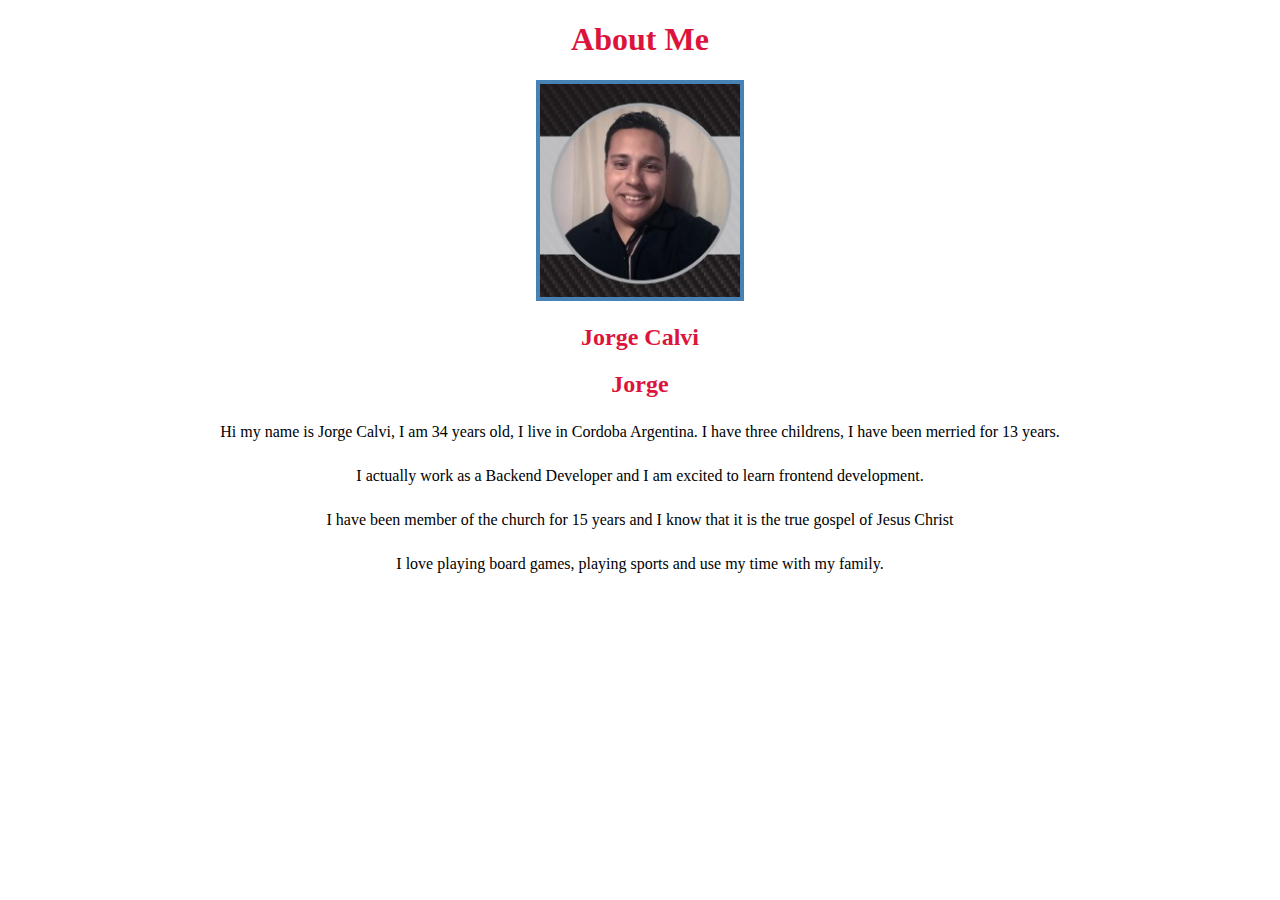
<file: aboutme/index.html>
<!DOCTYPE html>
<html lang="en">
<head>
    <meta charset="UTF-8">
    <meta name="viewport" content="width=device-width, initial-scale=1.0">
    <link rel="stylesheet" href="styles/styles.css" />
    <title>All about Me</title>
</head>
<body>
    <h1>About Me</h1>
    <img alt="Image of me?" src="images/fotoJorge.jpg" >
    <h2>Jorge Calvi</h2>
    <h2>Jorge</h2>
    <p>Hi my name is Jorge Calvi, I am 34 years old, I live in Cordoba Argentina. I have three childrens, I have been merried for 13 years. </p>
    <p>I actually work as a Backend Developer and I am excited to learn frontend development.</p>  
    <p>I have been member of the church for 15 years and I know that it is the true gospel of Jesus Christ</p>
    <p>I love playing board games, playing sports and use my time with my family.</p>
</body>
</html>
</file>
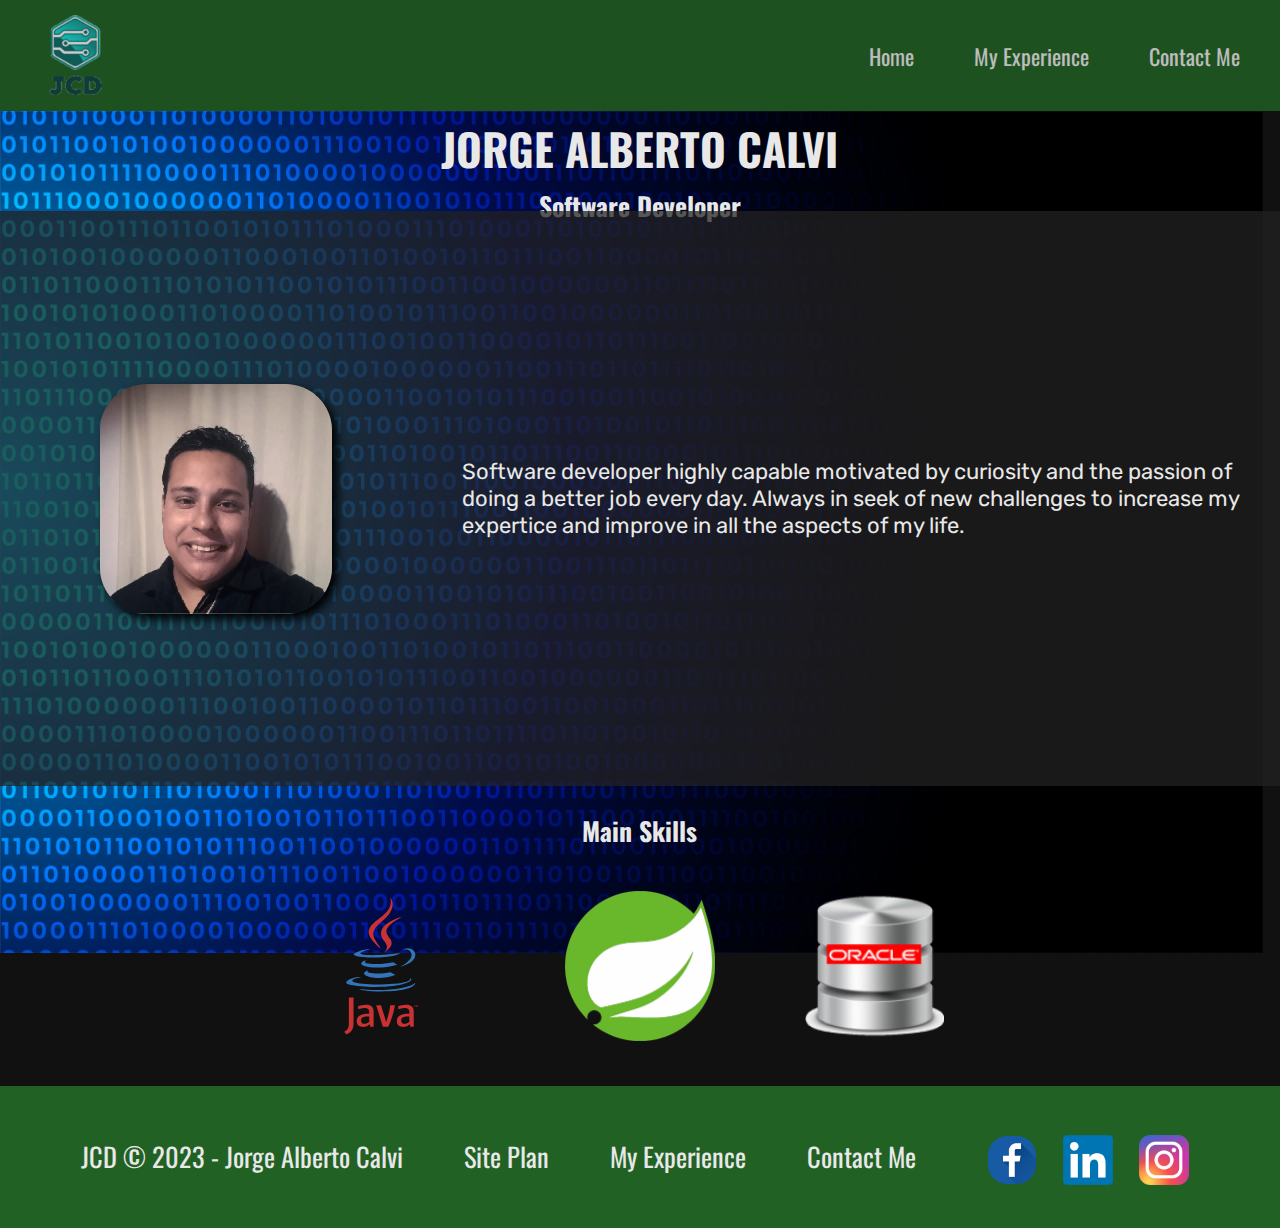
<file: portfolio/index.html>
<!DOCTYPE html>
<html lang="en">

<head>
    <meta charset="UTF-8">
    <meta name="viewport" content="width=device-width, initial-scale=1.0">
    <link type="text/css" rel="stylesheet" href="styles/styles.css">
    <title>Jorge Calvi Portfolio</title>
</head>

<body>
    <div id="content">
        <header>
            <a id="logo_link" href="index.html">
                <img class="logo" src="images/logo.png" alt="JCD Logo">
            </a>
            <nav class="header">
                <a href="#">Home</a>
                <a href="my-experience.html">My Experience</a>
                <a href="contactme.html">Contact Me</a>
            </nav>
        </header>
        <main class="main-class">
            <div class="container">
                <img class="background" src="images/background.jpg" alt="background">
                <section class="heads">
                    <h1>JORGE ALBERTO CALVI</h1>
                    <h3>Software Developer</h3>
                </section>
                
                <section class="photo-desc-grid">
                    <img id="my-photo" src="images/my_photo.jpg" alt="my-photo">
                    <p>
                        Software developer highly capable
                        motivated by curiosity and the 
                        passion of doing  a better job
                        every day.
                        Always in seek of new challenges
                        to increase my expertice and 
                        improve in all the aspects of my life.
                    </p>
                    
                </section>
                <section class="main-skills-grid">
                    <h3 id="main-skills">Main Skills</h3>
                    <img src="images/java-logo.svg" alt="">
                    <img src="images/spring_logo.png" alt="">
                    <img id="oracle" src="images/oracle-logo.png" alt="">
                </section>
            </div>
        </main>
        <footer class="footer">
            <p>JCD &copy; 2023 - Jorge Alberto Calvi</p>
            <a href="site-plan.html">Site Plan</a>
            <a href="my-experience.html">My Experience</a>
            <a href="contactme.html">Contact Me</a>
            <div class="social">
                <a href="https://www.facebook.com/jorge.calvi.7" target="_blank">
                    <img src="images/facebook2.png" alt="fb icon">
                </a>
                <a href="https://www.linkedin.com/in/jorge-alberto-calvi-066b43213/" target="_blank">
                    <img src="images/LinkedIn_logo.png" alt="twitter icon">
                </a>
                <a href="https://www.instagram.com/jorge.calvi.jc/" target="_blank">
                    <img src="images/instagram-logo.png" alt="instagram icon">
                </a>
            </div>
        </footer>
    </div>

</body>

</html>
</file>
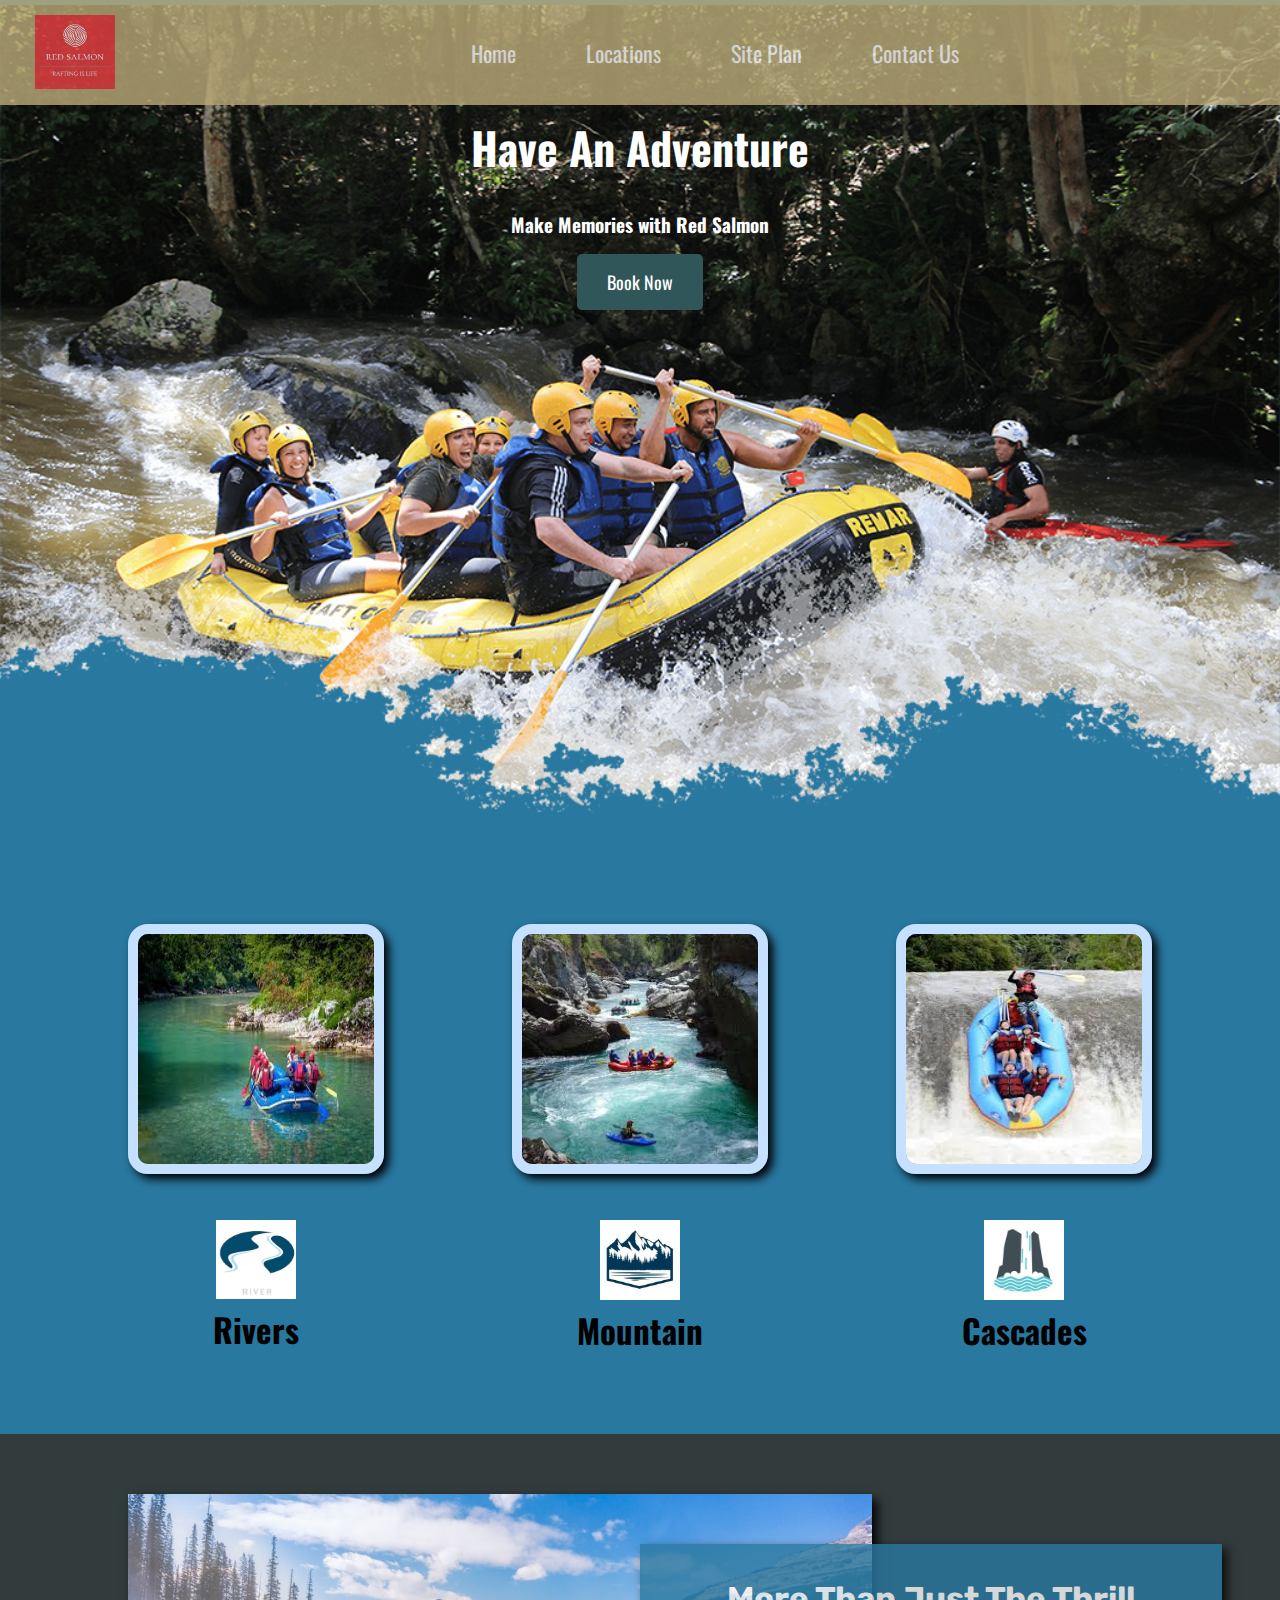
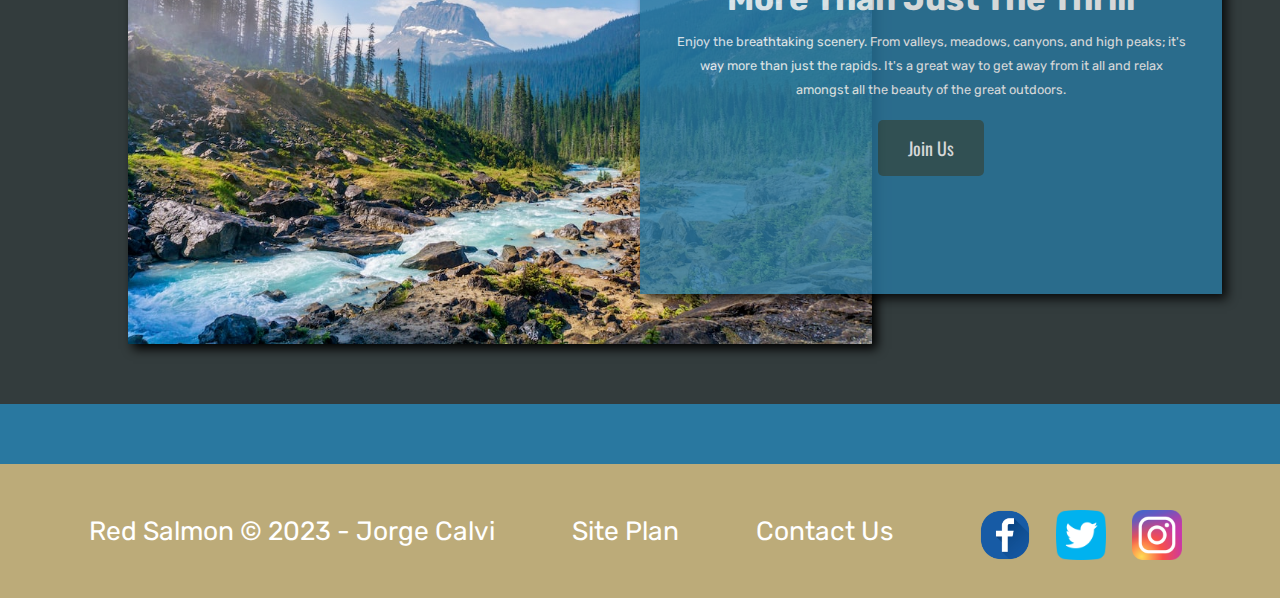
<file: wwr/index.html>
<!DOCTYPE html>
<html lang="en">

<head>
    <meta charset="UTF-8">
    <meta name="viewport" content="width=device-width, initial-scale=1.0">
    <link type="text/css" rel="stylesheet" href="styles/styles.css" />
    <title>Red Salmon Home</title>
</head>

<body>
    <div id="content">
        <header>
            <a id="logo_link" href="index.html">
                <img class="logo" src="images/logo.jpg" alt="Red Salmon Logo">
            </a>
            <nav class="header">
                <a href="index.html">Home</a>
                <a href="locations.html">Locations</a>
                <a href="site-plan-rafting.html">Site Plan</a>
                <a href="contactus.html">Contact Us</a>
            </nav>
        </header>
        <div id="hero">
            <div id="hero-box">
                <img id="hero-img" src="images/hero.png" alt="People enjoying Red Salmon rafting">
            </div>
            <section id="hero-msg">
                <h1 class="home-title">Have An Adventure</h1>
                <h4 id="make-memories-phrase">Make Memories with Red Salmon </h4>
                <div class='button-box'>
                    <a class='book' href="contactus.html">Book Now</a>
                </div>
            </section>
        </div>
        <main class="home-grid">
            <section class="rivers-card">
                <img class="card-img" src="images/river-rafting.jpg" alt="river rafting">
                <img class="icon" src="images/river-logo.jpg" alt="river icon">
                <h2>Rivers</h2>
            </section>
            <section class="mountain-card">
                <img class="card-img" src="images/mountain-rafting.jpg" alt="mountains rafting">
                <img class="icon" src="images/mountain-logo.jpg" alt="mountain icon">
                <h2>Mountain</h2>
            </section>
            <section class="cascade-card">
                <img class="card-img" src="images/cascade-rafting.jpg" alt="cascade rafting">
                <img class="icon" src="images/waterfall-logo.jpg" alt="cascade icon">
                <h2>Cascades</h2>
            </section>
            <div id="background"></div>
            <img class="mountains" src="images/mountains.jpg" alt="Misty mountains">
            <section class="msg">
                <h2>More Than Just The Thrill</h2>
                <p>Enjoy the breathtaking scenery. From valleys, meadows, canyons, and high peaks; it's way more than
                    just
                    the rapids. It's a great way to get away from it all and relax amongst all the beauty of the great
                    outdoors. </p>
                <a class='join' href="locations.html">Join Us</a>
            </section>
        </main>
        <footer class="footer">
            <p>Red Salmon &copy; 2023 - Jorge Calvi</p>
            <p><a href="site-plan-rafting.html">Site Plan</a></p>
            <p><a href="contactus.html">Contact Us</a></p>
            <div class="social">
                <a href="https://facebook.com" target="_blank">
                    <img src="images/facebook2.png"
                        alt="fb icon">
                </a>
                <a href="https://twitter.com" target="_blank">
                    <img src="images/twitter.png"
                        alt="twitter icon">
                </a>
                <a href="https://instagram.com" target="_blank">
                    <img src="images/instagram-logo.png"
                        alt="instagram icon">
                </a>
            </div>
        </footer>
    </div>

</body>

</html>
</file>
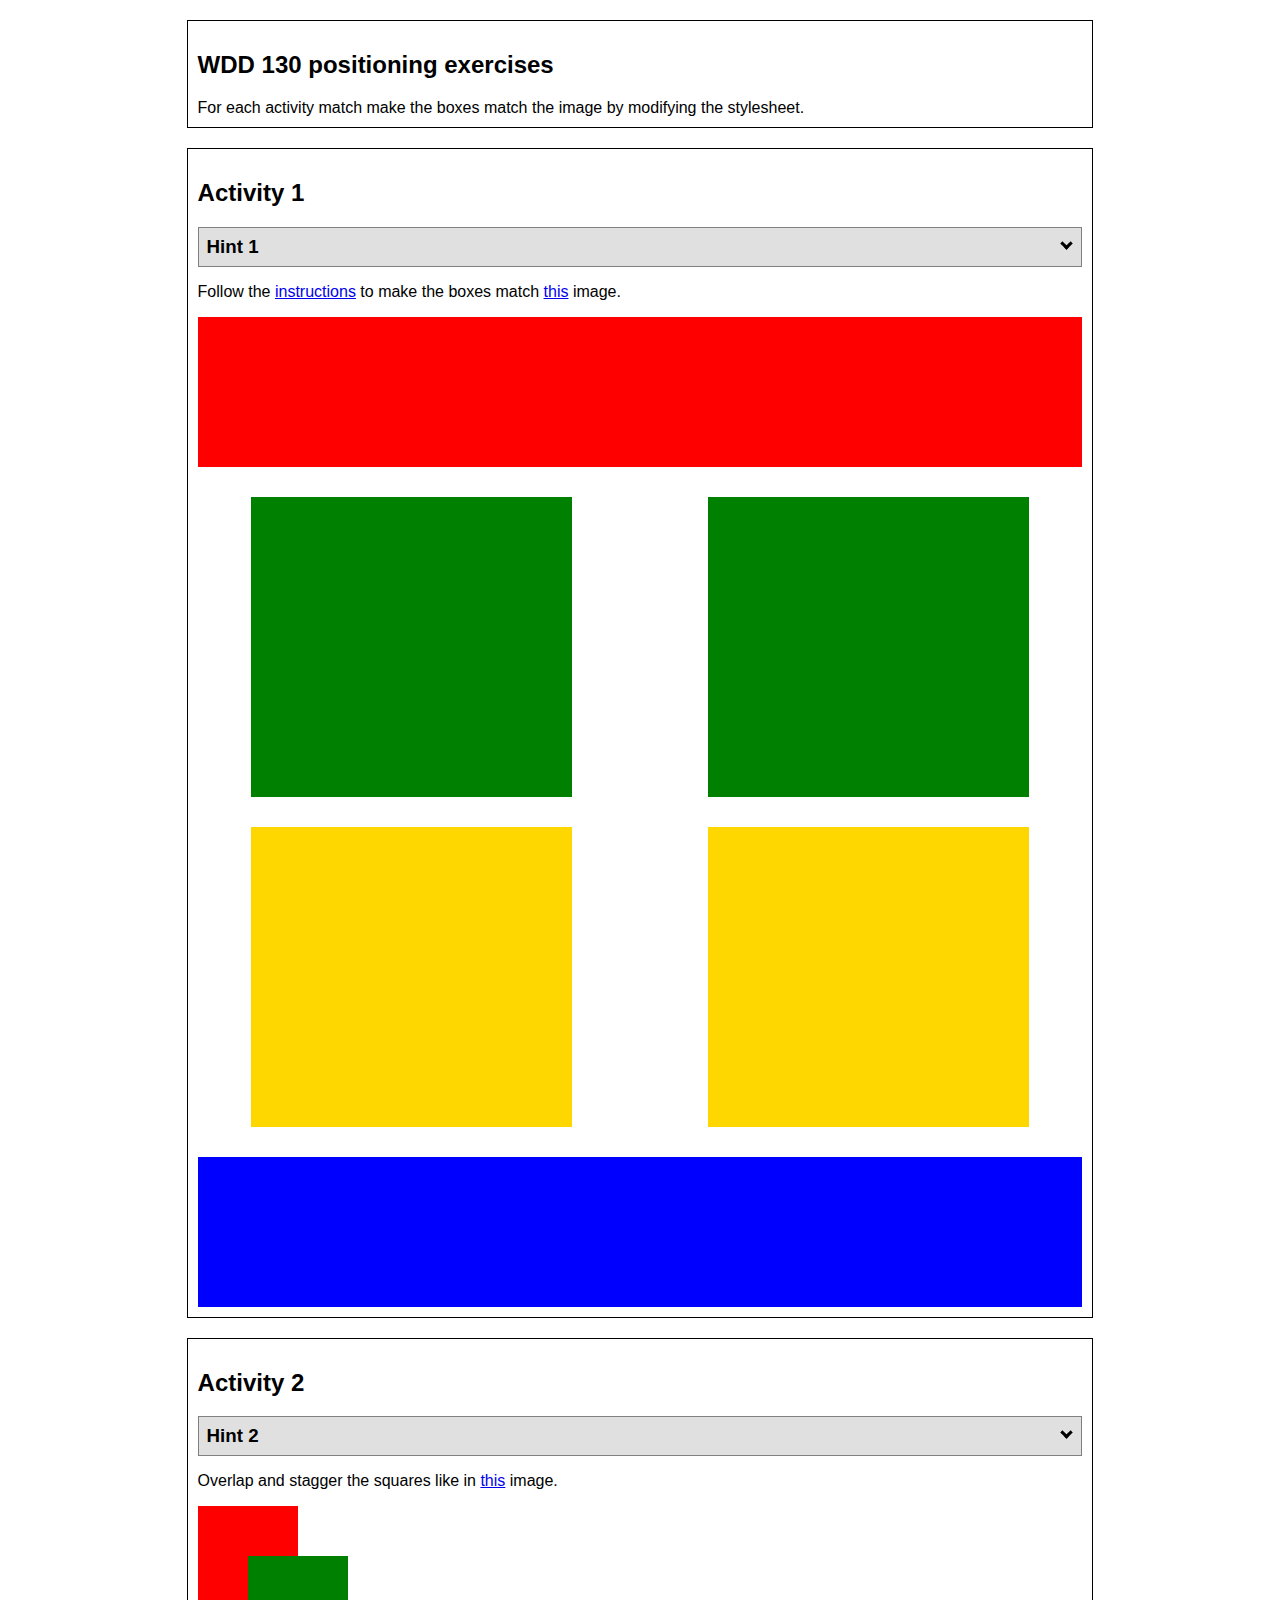
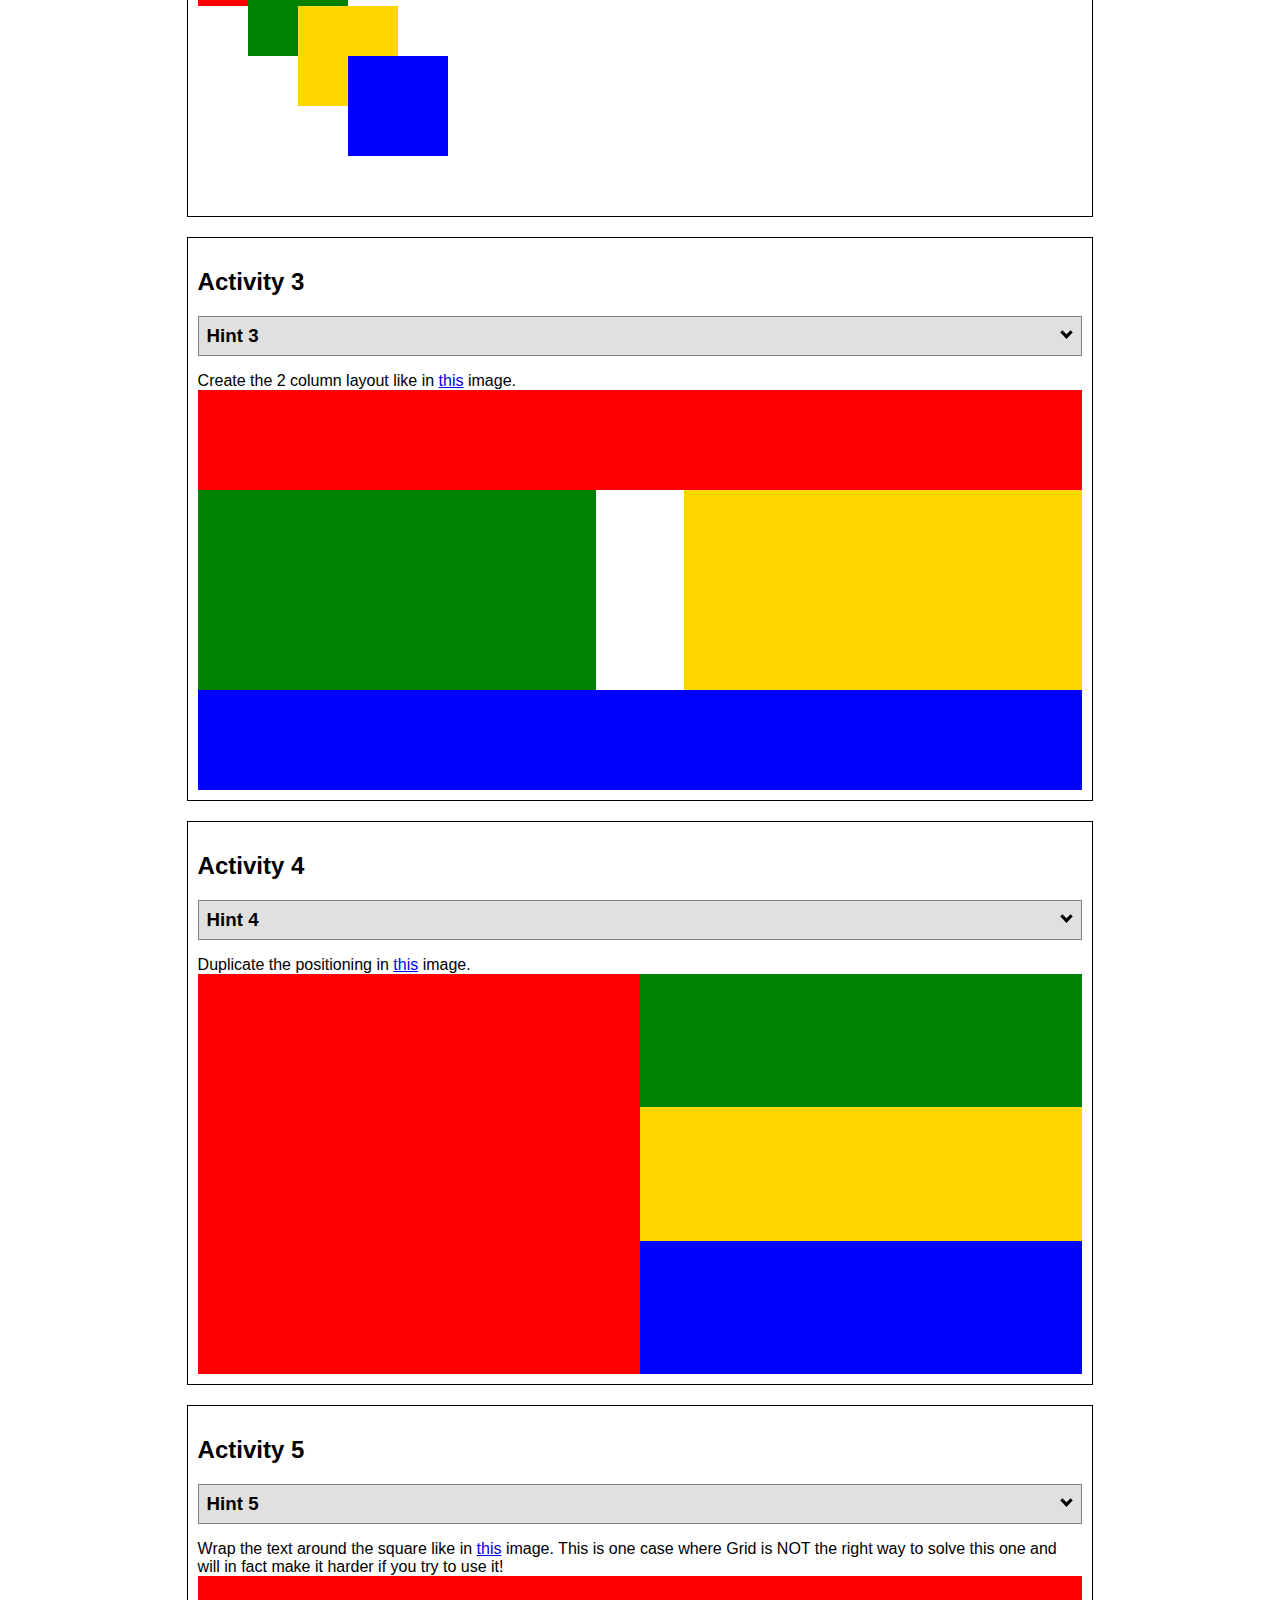
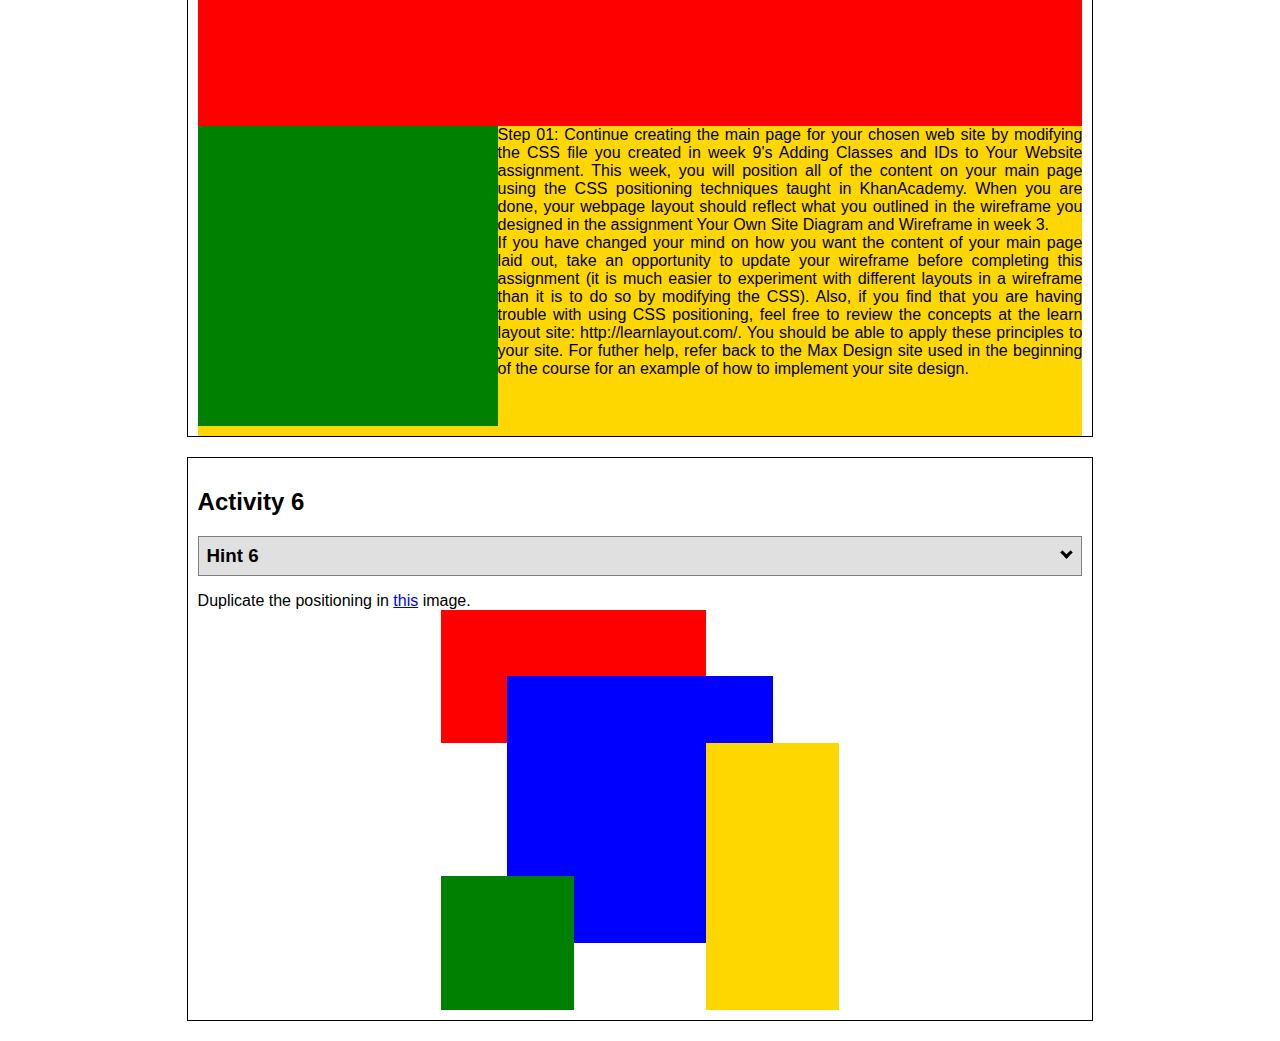
<file: positioning.html>
<!DOCTYPE html>
<html lang="en">
  <head>
    <!-- HTML - Name: positioning.html -->
    <title>Positioning Activity</title>
    <link rel="stylesheet" type="text/css" href="positionstyles.css" />
  </head>
  <body>
    <div class="activity">
      <h2>WDD 130 positioning exercises</h2>
      For each activity match make the boxes match the image by modifying the stylesheet.</div>
    <div class="activity">
      <h2>Activity 1</h2>
      <section class="hint"><input type="checkbox" ><i></i> <h3>Hint 1</h3><div><p>Check out the <a href="https://byui-wdd.github.io/wdd130/activities/w06-css-positioning.html" target="_blank">activity instructions</a> in Ilearn!</p></div></section>
      <p>Follow the <a href="https://byui-wdd.github.io/wdd130/activities/w06-css-positioning.html" target="_blank">instructions</a> to make the boxes match  <a href="https://byui-wdd.github.io/wdd130/images/example1.png" target="_blank">this</a> image.</p>
      <div class="content1" >
        <div class="red1" ></div>
        <div class="green1" ></div>
        <div class="green1" ></div>
        <div class="yellow1"></div>
        <div class="yellow1"></div>
        <div class="blue1"></div>
      </div>
    </div>
    <div class="activity">
      <h2>Activity 2</h2>
      <section class="hint"><input type="checkbox" > <h3>Hint 2</h3><i></i><div>
      <ul>
      <li>grid-template-columns: 50px 50px 50px 50px 50px </li></ul></div></section>
      <p>Overlap and stagger the squares like in <a href="https://byui-wdd.github.io/wdd130/images/example2.png" target="_blank">this</a> image.</p>
      <div class="content2" >
        <div class="red2" ></div>
        <div class="green2" ></div>
        <div class="yellow2"></div>
        <div class="blue2"></div>
      </div>
    </div>
    <div class="activity">
      <h2>Activity 3</h2>
      <section class="hint"><input type="checkbox" > <h3>Hint 3</h3><i></i><div><p>This one is going to be best solved with CSS Grid. Remember to make the boxes the right width first...then start moving them around. </p><h4>Properties used:</h4><ul><li>display:grid;</li><li>grid-template-columns:</li><li>grid-column-gap:</li>
        <li>grid-column:</li>  </ul></div></section>
      Create the 2 column layout like in <a href="https://byui-wdd.github.io/wdd130/images/example3.png" target="_blank">this</a>  image.
      <div class="content3" >
        <div class="red3" ></div>
        <div class="green3" ></div>
        <div class="yellow3"></div>
        <div class="blue3"></div>
      </div>
    </div>
    <div class="activity">
      <h2>Activity 4</h2>
      <section class="hint"><input type="checkbox" > <h3>Hint 4</h3><i></i><div><p>For the others we have been primarily concerned with width. For this one you will need to adjust height as well. </p><h4>Properties used:</h4><ul><li>display:grid;</li><li>grid-template-columns:</li><li>grid-row:</li></ul></div></section>
      Duplicate the positioning in <a href="https://byui-wdd.github.io/wdd130/images/example4.png" target="_blank">this</a> image. 
      <div class="content4" >
        <div class="red4" ></div>
        <div class="green4" ></div>
        <div class="yellow4"></div>
        <div class="blue4"></div>
      </div>
    </div>

    <div class="activity">
      <h2>Activity 5</h2>
      <section class="hint"><input type="checkbox" > <h3>Hint 5</h3><i></i><div><p>Grid is <strong>not</strong> the right way to do this.  In fact there is only one way to really do that...and that is with float. Remember that we float the thing we want the text to wrap around.  Also remember to start by making all the shapes the right size and shape.</p><h4>Properties used:</h4><ul><li>float: left;</li></ul></div></section>
      Wrap the text around the square like in <a href="https://byui-wdd.github.io/wdd130/images/example5.png" target="_blank">this</a> image. This is one case where Grid is NOT the right way to solve this one and will in fact make it harder if you try to use it!
      <div class="content5" >
        <div class="red5" ></div>
        <div class="green5" ></div>
        <div class="yellow5">Step 01: Continue creating the main page for your chosen web site by modifying the CSS file you created in week 9's Adding Classes and IDs to Your Website assignment. This week, you will position all of the content on your main page using the CSS positioning techniques taught in KhanAcademy. When you are done, your webpage layout should reflect what you outlined in the wireframe you designed in the assignment Your Own Site Diagram and Wireframe in week 3. <br />
          If you have changed your mind on how you want the content of your main page laid out, take an opportunity to update your wireframe before completing this assignment (it is much easier to experiment with different layouts in a wireframe than it is to do so by modifying the CSS). Also, if you find that you are having trouble with using CSS positioning, feel free to review the concepts at the learn layout site: http://learnlayout.com/. You should be able to apply these principles to your site. For futher help, refer back to the Max Design site used in the beginning of the course for an example of how to implement your site design.</div>
        <div class="blue5"></div>
      </div>
    </div>
    <div class="activity">
      <h2>Activity 6</h2>
      <section class="hint"><input type="checkbox" > <h3>Hint 6</h3><i></i><div><p>This one is all about visualizing the grid behind the layout. If you are having a hard time doing that first: all the sizes are even multiples of 100, and second here is another example with the lines drawn: <a href="https://byui-wdd.github.io/wdd130/images/example6-hint.png" target="_blank">example 6 with lines</a>. For this one you will find it easiest if you use px for the column width. You can also use <kbd>z-index</kbd> to control the element layering.    </p><h4>Properties used:</h4><ul><li>display:grid;</li><li>grid-template-columns:</li><li>grid-column:</li><li>grid-row:</li><li><a href="https://www.w3schools.com/cssref/pr_pos_z-index.asp" target="_blank">z-index:</a></li></ul></div></section>
      Duplicate the positioning in <a href="https://byui-wdd.github.io/wdd130/images/example6.png" target="_blank">this</a> image.
      <div class="content6" >
        <div class="red6" ></div>
        <div class="green6" ></div>
        <div class="yellow6"></div>
        <div class="blue6"></div>
      </div>
    </div>
  </body>
</html>
</file>
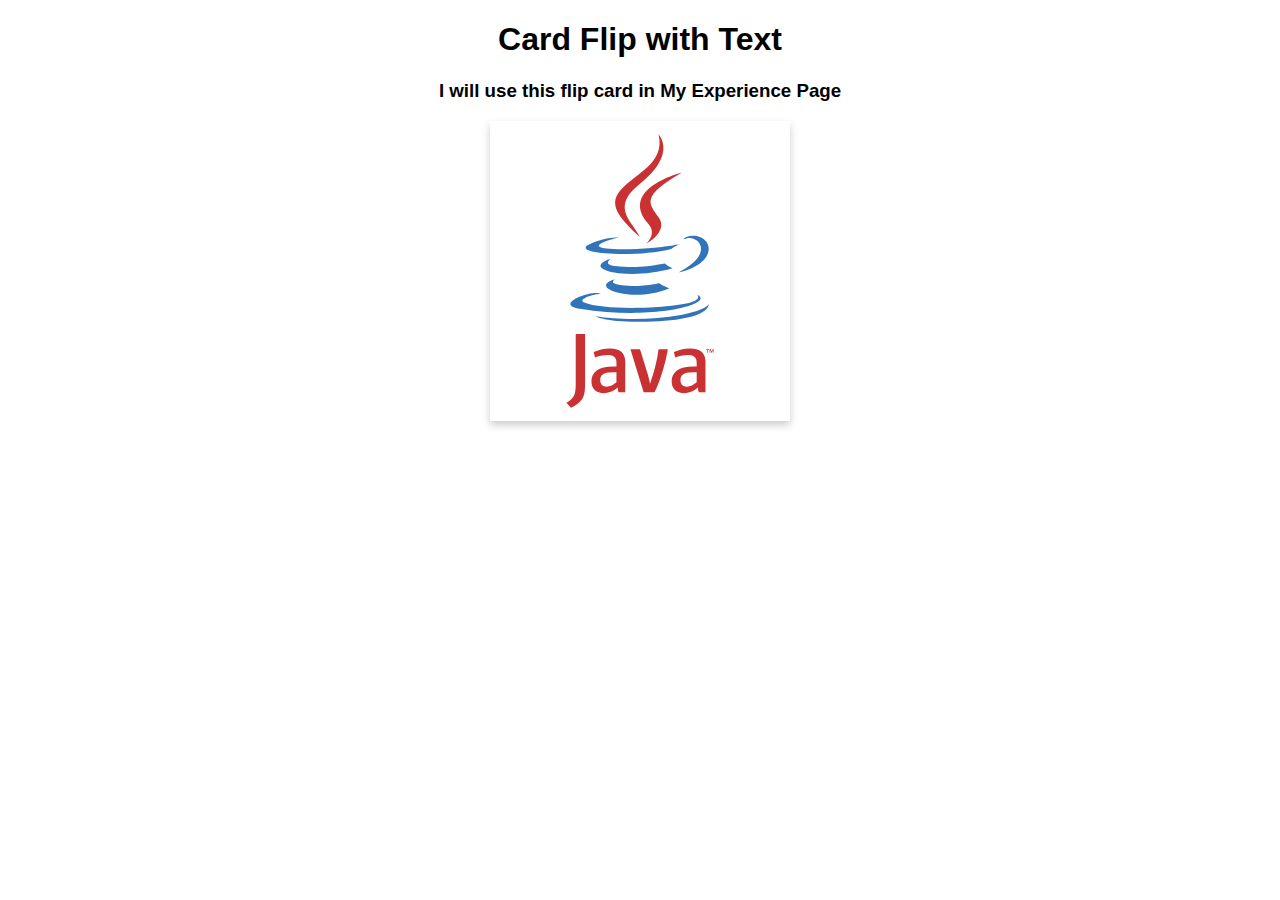
<file: portfolio/component.html>
<!DOCTYPE html>
<html>
<head>
<meta name="viewport" content="width=device-width, initial-scale=1">
<style>
body {
  font-family: Arial, Helvetica, sans-serif;
}

.flip-card {
  background-color: transparent;
  width: 300px;
  height: 300px;
  perspective: 1000px;
  margin: 0 auto;
}

h1, h3{
    text-align: center;
}

.flip-card-inner {
  position: relative;
  width: 100%;
  height: 100%;
  text-align: center;
  transition: transform 0.5s;
  transform-style: preserve-3d;
  box-shadow: 0 4px 8px 0 rgba(0,0,0,0.2);
}

.flip-card:hover .flip-card-inner {
  transform: rotateY(180deg);
}

.flip-card-front, .flip-card-back {
  position: absolute;
  width: 100%;
  height: 100%;
  -webkit-backface-visibility: hidden;
  backface-visibility: hidden;
}

.flip-card-front {
  background-color: #FFF;
  color: black;
}

.flip-card-back {
  background-color: rgba(234, 241, 193, 0.397);
  color: black;
  transform: rotateY(180deg);
}
</style>
</head>
<body>

<h1>Card Flip with Text</h1>
<h3>I will use this flip card in My Experience Page</h3>

<div class="flip-card">
  <div class="flip-card-inner">
    <div class="flip-card-front">
      <img src="images/java-logo.svg" alt="Avatar" style="width:300px;height:300px;">
    </div>
    <div class="flip-card-back">
      <h1>Java</h1> 
      <p>Java is a high-level, class-based, object-oriented programming language that is designed 
        to have as few implementation dependencies as possible. It is a general-purpose programming 
        language intended to let programmers write once, run anywhere (WORA), meaning that compiled 
        Java code can run on all platforms that support Java without the need to recompile.</p> 
    </div>
  </div>
</div>

</body>
</html>
</file>
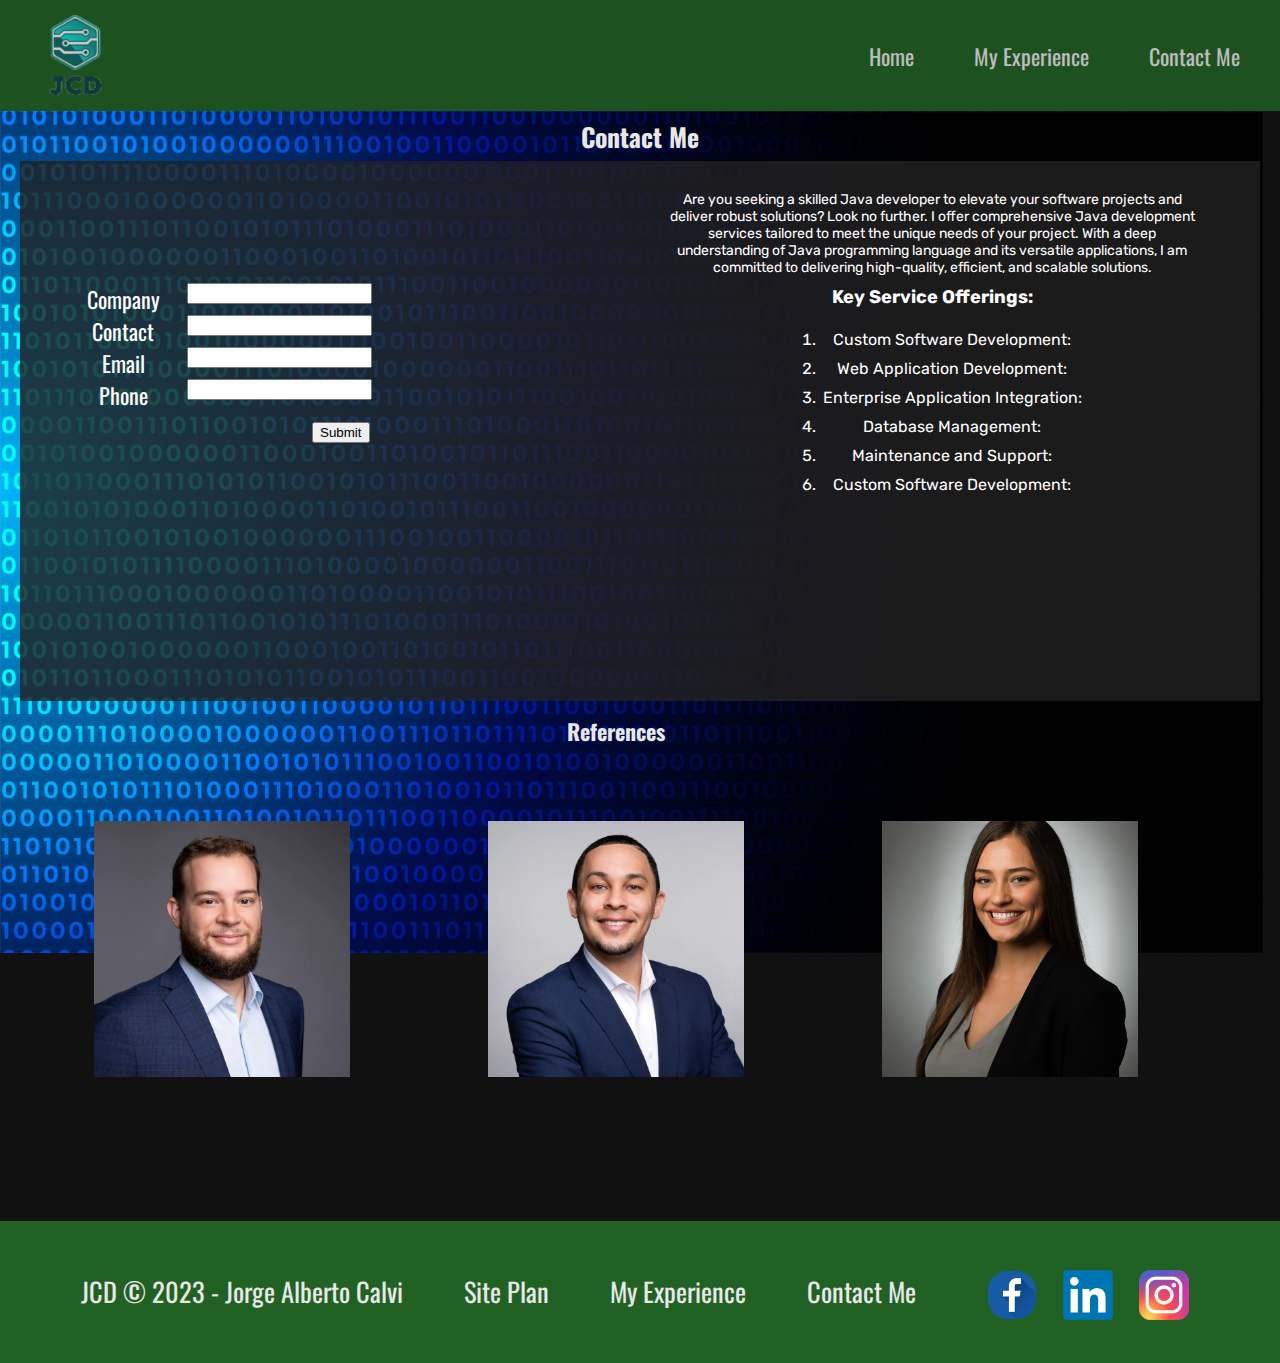
<file: portfolio/contactme.html>
<!DOCTYPE html>
<html lang="en">

<head>
    <meta charset="UTF-8">
    <meta name="viewport" content="width=device-width, initial-scale=1.0">
    <link type="text/css" rel="stylesheet" href="styles/contactme.css">
    <title>Contact Me</title>
</head>

<body>
    <div id="content">
        <header>
            <a id="logo_link" href="index.html">
                <img class="logo" src="images/logo.png" alt="JCD Logo">
            </a>
            <nav class="header">
                <a href="index.html">Home</a>
                <a href="my-experience.html">My Experience</a>
                <a href="#">Contact Me</a>
            </nav>
        </header>
        <main class="main-class">
            <div class="container">
                <img class="background" src="images/background.jpg" alt="background">
                <h3 id="contactme_id">Contact Me</h3>
                <section class="form-grid">
                    <div class="contact-message">
                        <p>
                            Are you seeking a skilled Java developer to elevate your software projects and deliver robust solutions? Look no further.
                            I offer comprehensive Java development services tailored to meet the unique needs of your project. With a deep understanding 
                            of Java programming language and its versatile applications, I am committed to delivering high-quality, efficient, and scalable solutions.
                        </p>
                        <h5>Key Service Offerings:</h5>
                        <ol>
                            <li>Custom Software Development:</li>
                            <li>Web Application Development:</li>
                            <li>Enterprise Application Integration:</li>
                            <li>Database Management:</li>
                            <li>Maintenance and Support:</li>
                            <li>Custom Software Development:</li>
                        </ol>
                    </div>
                    
                    <form id="container-form" action="/portfolio/index.html">
                        <ul>
                          <li>
                            <label for="company">Company</label>
                            <input type="text" id="company" name="company_name" required>
                          </li>
                          <li>
                            <label for="contact">Contact</label>
                            <input type="text" id="contact" name="contact" required>
                          </li>
                          <li>
                            <label for="email">Email</label>
                            <input type="email" id="email" name="email" required>
                          </li>
                          <li>
                            <label for="phone">Phone</label>
                            <input type="tel" id="phone" name="phone" required>
                          </li>
                          <li>
                            <button class="button" type="submit">Submit</button>
                          </li>
                        </ul>
                    </form>                   
                </section>

                <section class="reference-grid">
                    <h4>References</h4>

                    <div class="flip-card">
                        <div class="flip-card-inner">
                          <div class="flip-card-front">
                            <img class="flip-card-img" src="images/reference1.jpg" alt="reference1">
                          </div>
                          <div class="flip-card-back">
                            <h1>Jason Launder</h1> 
                            <p>I had the pleasure of working closely with Jorge for the past 3 years, 
                                and I can confidently attest to his exceptional Java programming skills. Jorge
                                consistently delivered high-quality code, showcasing a deep understanding of Java, Spring, and Hibernate. 
                                He played a crucial role in the successful completion of our project, demonstrating an ability 
                                to design and implement scalable solutions efficiently.</p> 
                          </div>
                        </div>
                    </div>
                    <div class="flip-card">
                        <div class="flip-card-inner">
                          <div class="flip-card-front">
                            <img class="flip-card-img" src="images/reference2.jpg" alt="reference2">
                          </div>
                          <div class="flip-card-back">
                            <h1>Isaac Avenue</h1> 
                            <p>I had the privilege of working closely with Jorge for 5 years and can attest to his 
                                exceptional Java development skills. Jorge consistently demonstrated a deep understanding of Java technologies, 
                                effectively leveraging frameworks like Spring and Hibernate to deliver robust solutions. He is a dedicated and 
                                collaborative team member, contributing significantly to the success of our projects through meticulous coding and effective 
                                communication.</p> 
                          </div>
                        </div>
                    </div>
                    <div class="flip-card">
                        <div class="flip-card-inner">
                          <div class="flip-card-front">
                            <img class="flip-card-img" src="images/reference3.jpg" alt="reference3">
                          </div>
                          <div class="flip-card-back">
                            <h1>Miranda White</h1> 
                            <p>I am pleased to recommend Jorge as a highly skilled Java Software Developer. Over the course of 2 years working together, 
                                I have consistently been impressed with his proficiency in Java programming and dedication to delivering high-quality code. 
                                Jorge played a pivotal role in many projects we worked together, where he showcased a deep understanding of Java technologies, 
                                design patterns, and best practices.</p> 
                          </div>
                        </div>
                    </div>
                </section>
            </div>
        </main>
        <footer class="footer">
            <p>JCD &copy; 2023 - Jorge Alberto Calvi</p>
            <a href="site-plan.html">Site Plan</a>
            <a href="#">My Experience</a>
            <a href="contactme.html">Contact Me</a>
            <div class="social">
                <a href="https://www.facebook.com/jorge.calvi.7" target="_blank">
                    <img src="images/facebook2.png" alt="fb icon">
                </a>
                <a href="https://www.linkedin.com/in/jorge-alberto-calvi-066b43213/" target="_blank">
                    <img src="images/LinkedIn_logo.png" alt="twitter icon">
                </a>
                <a href="https://www.instagram.com/jorge.calvi.jc/" target="_blank">
                    <img src="images/instagram-logo.png" alt="instagram icon">
                </a>
            </div>
        </footer>
    </div>

</body>

</html>
</file>
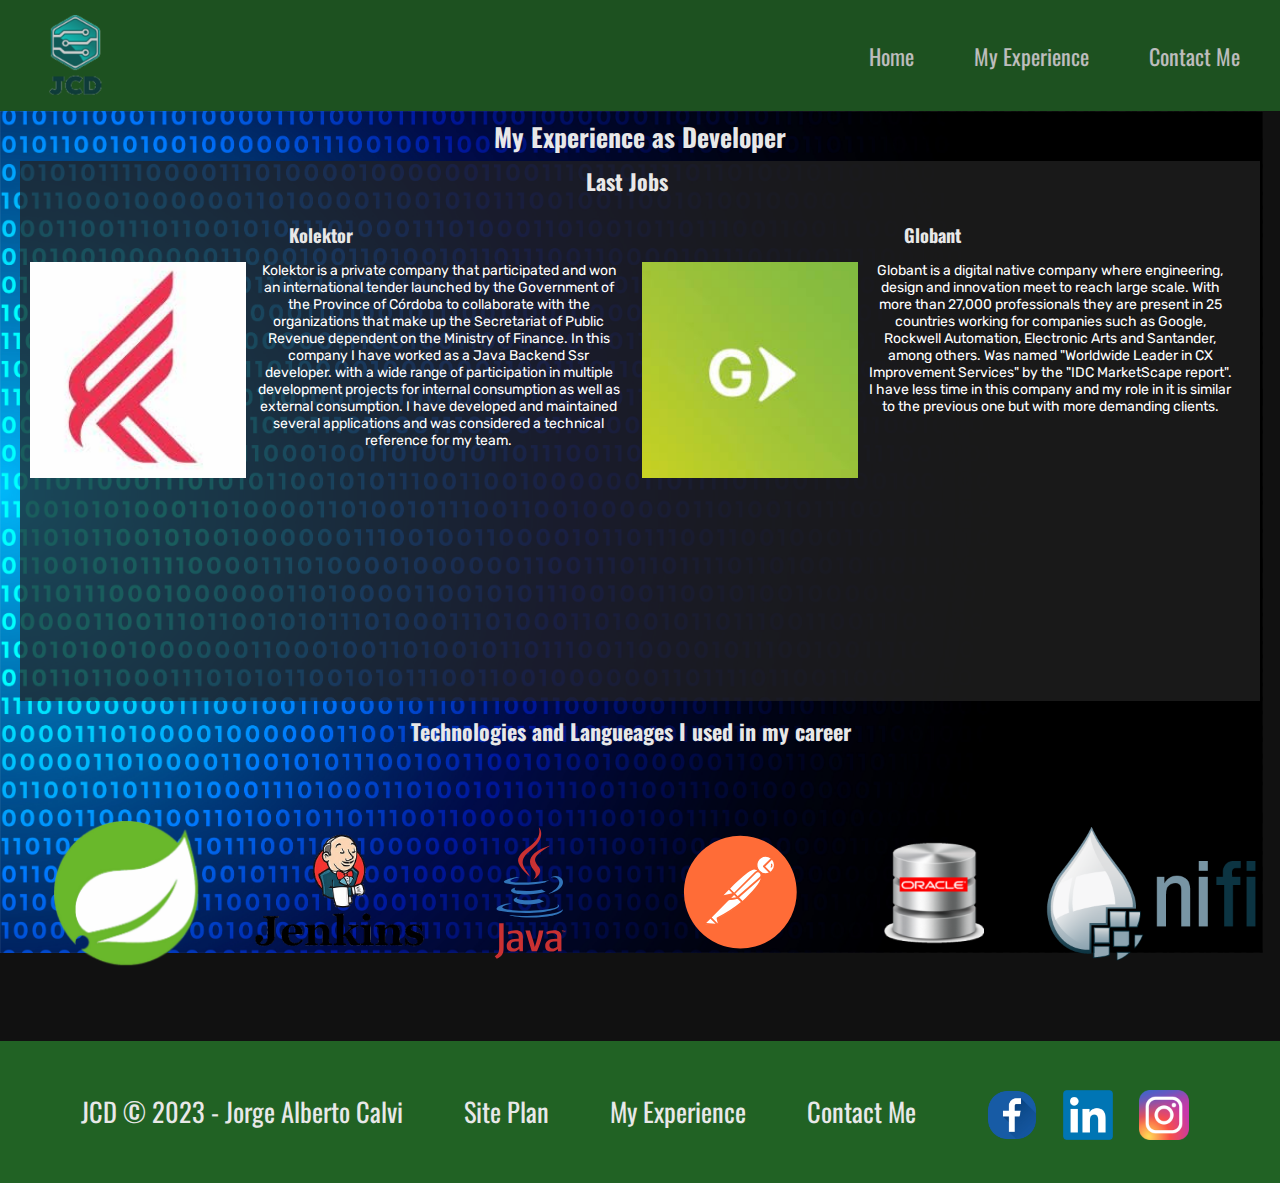
<file: portfolio/my-experience.html>
<!DOCTYPE html>
<html lang="en">

<head>
    <meta charset="UTF-8">
    <meta name="viewport" content="width=device-width, initial-scale=1.0">
    <link type="text/css" rel="stylesheet" href="styles/my-experience.css">
    <title>My Experience</title>
</head>

<body>
    <div id="content">
        <header>
            <a id="logo_link" href="index.html">
                <img class="logo" src="images/logo.png" alt="JCD Logo">
            </a>
            <nav class="header">
                <a href="index.html">Home</a>
                <a href="#">My Experience</a>
                <a href="contactme.html">Contact Me</a>
            </nav>
        </header>
        <main class="main-class">
            <div class="container">
                <img class="background" src="images/background.jpg" alt="background">
                <h3 id="My-exp-head">My Experience as Developer</h3>
                <section class="last-jobs-grid">
                    <h4>Last Jobs</h4>
                    
                    <div class="job-container">
                        <h5 class="job-title">Kolektor</h5>
                        <div>
                            <img class="job-img" src="images/Kolektor-logo.jpg" alt="klk-logo">
                            <p class="job-text">
                                Kolektor is a private company that participated and won an international tender launched by the Government of the Province of Córdoba
                                to collaborate with the organizations that make up the Secretariat of Public Revenue dependent on the Ministry of Finance. 
                                In this company I have worked as a Java Backend Ssr developer. with a wide range of participation in multiple development projects for internal consumption as well as external consumption.
                                I have developed and maintained several applications and was considered a technical reference for my team.
                            </p>
                        </div>
                    </div>
                    <div class="job-container">
                        <h5 class="job-title">Globant</h5>
                        <div>
                            <img class="job-img" src="images/globant-logo.jpg" alt="glb-logo">
                            <p class="job-text">
                                Globant is a digital native company where engineering, design and innovation meet to reach large scale.
                                With more than 27,000 professionals they are present in 25 countries working for companies such as Google, 
                                Rockwell Automation, Electronic Arts and Santander, among others.
                                Was named "Worldwide Leader in CX Improvement Services" by the "IDC MarketScape report".
                                I have less time in this company and my role in it is similar to the previous one but with more demanding clients.
                            </p>
                        </div>
                    </div>
                </section>

                <section class="techs-grid">
                    <h4>Technologies and Langueages I used in my career</h4>

                    <div class="flip-card">
                        <div class="flip-card-inner">
                          <div class="flip-card-front">
                            <img class="flip-card-img" src="images/spring_logo.png" alt="spring_logo">
                          </div>
                          <div class="flip-card-back">
                            <h1>Spring</h1> 
                            <p>Spring is an open source application development framework and inversion of control container 
                                for the Java platform. The first version was written by Rod Johnson, who released it with the 
                                publication of his book Expert One-on-One J2EE Design and Development.</p> 
                          </div>
                        </div>
                    </div>
                    <div class="flip-card">
                        <div class="flip-card-inner">
                          <div class="flip-card-front">
                            <img class="flip-card-img" src="images/jenkins_logo.png" alt="jenkins_logo">
                          </div>
                          <div class="flip-card-back">
                            <h1>Jenkins</h1> 
                            <p>Jenkins is an open source automation server written in Java. It is based on the Hudson project and is, 
                                depending on the vision, a fork of the project or simply a name change.</p> 
                          </div>
                        </div>
                    </div>
                    <div class="flip-card">
                        <div class="flip-card-inner">
                          <div class="flip-card-front">
                            <img class="flip-card-img" src="images/java-logo.svg" alt="java-logo">
                          </div>
                          <div class="flip-card-back">
                            <h1>Java</h1> 
                            <p>Java is a high-level, class-based, object-oriented programming language that is designed 
                              to have as few implementation dependencies as possible. It is a general-purpose programming 
                              language intended to let programmers write once, run anywhere (WORA), meaning that compiled 
                              Java code can run on all platforms that support Java without the need to recompile.</p> 
                          </div>
                        </div>
                    </div>
                    <div class="flip-card">
                        <div class="flip-card-inner">
                          <div class="flip-card-front">
                            <img class="flip-card-img" src="images/postman_logo.svg" alt="postman_logo">
                          </div>
                          <div class="flip-card-back">
                            <h1>Postman</h1> 
                            <p>Postman is an application that allows us to test APIs through a graphical user interface. Among the advantages 
                                that Postman has is the ability to create collections and different test environments. Postman is an easy-to-use 
                                tool that helps us optimize test execution time.</p> 
                          </div>
                        </div>
                    </div>
                    <div class="flip-card">
                        <div class="flip-card-inner">
                          <div class="flip-card-front">
                            <img class="flip-card-img" src="images/oracle-logo.png" alt="oracle-logo">
                          </div>
                          <div class="flip-card-back">
                            <h1>Oracle DB</h1> 
                            <p>Oracle Database is an object-relational database management system, developed by Oracle Corporation, the American 
                                hardware and software company. This type of system improves the management of large databases and programming and 
                                also increases the level of security.</p> 
                          </div>
                        </div>
                    </div>
                    <div class="flip-card">
                        <div class="flip-card-inner">
                          <div class="flip-card-front">
                            <img class="flip-card-img" src="images/NIFI_logo.png" alt="NIFI_logo">
                          </div>
                          <div class="flip-card-back">
                            <h1>Apache NIFI</h1> 
                            <p>Apache NiFi is a software project from the Apache Software Foundation designed to automate the flow of data between software systems. 
                                Leveraging the extract, transform, load concept, it is based on the "NiagaraFiles" software previously developed by the US National 
                                Security Agency.</p> 
                          </div>
                        </div>
                    </div>
                </section>
            </div>
        </main>
        <footer class="footer">
            <p>JCD &copy; 2023 - Jorge Alberto Calvi</p>
            <a href="site-plan.html">Site Plan</a>
            <a href="#">My Experience</a>
            <a href="contactme.html">Contact Me</a>
            <div class="social">
              <a href="https://www.facebook.com/jorge.calvi.7" target="_blank">
                  <img src="images/facebook2.png" alt="fb icon">
              </a>
              <a href="https://www.linkedin.com/in/jorge-alberto-calvi-066b43213/" target="_blank">
                  <img src="images/LinkedIn_logo.png" alt="twitter icon">
              </a>
              <a href="https://www.instagram.com/jorge.calvi.jc/" target="_blank">
                  <img src="images/instagram-logo.png" alt="instagram icon">
              </a>
          </div>
        </footer>
    </div>

</body>

</html>
</file>
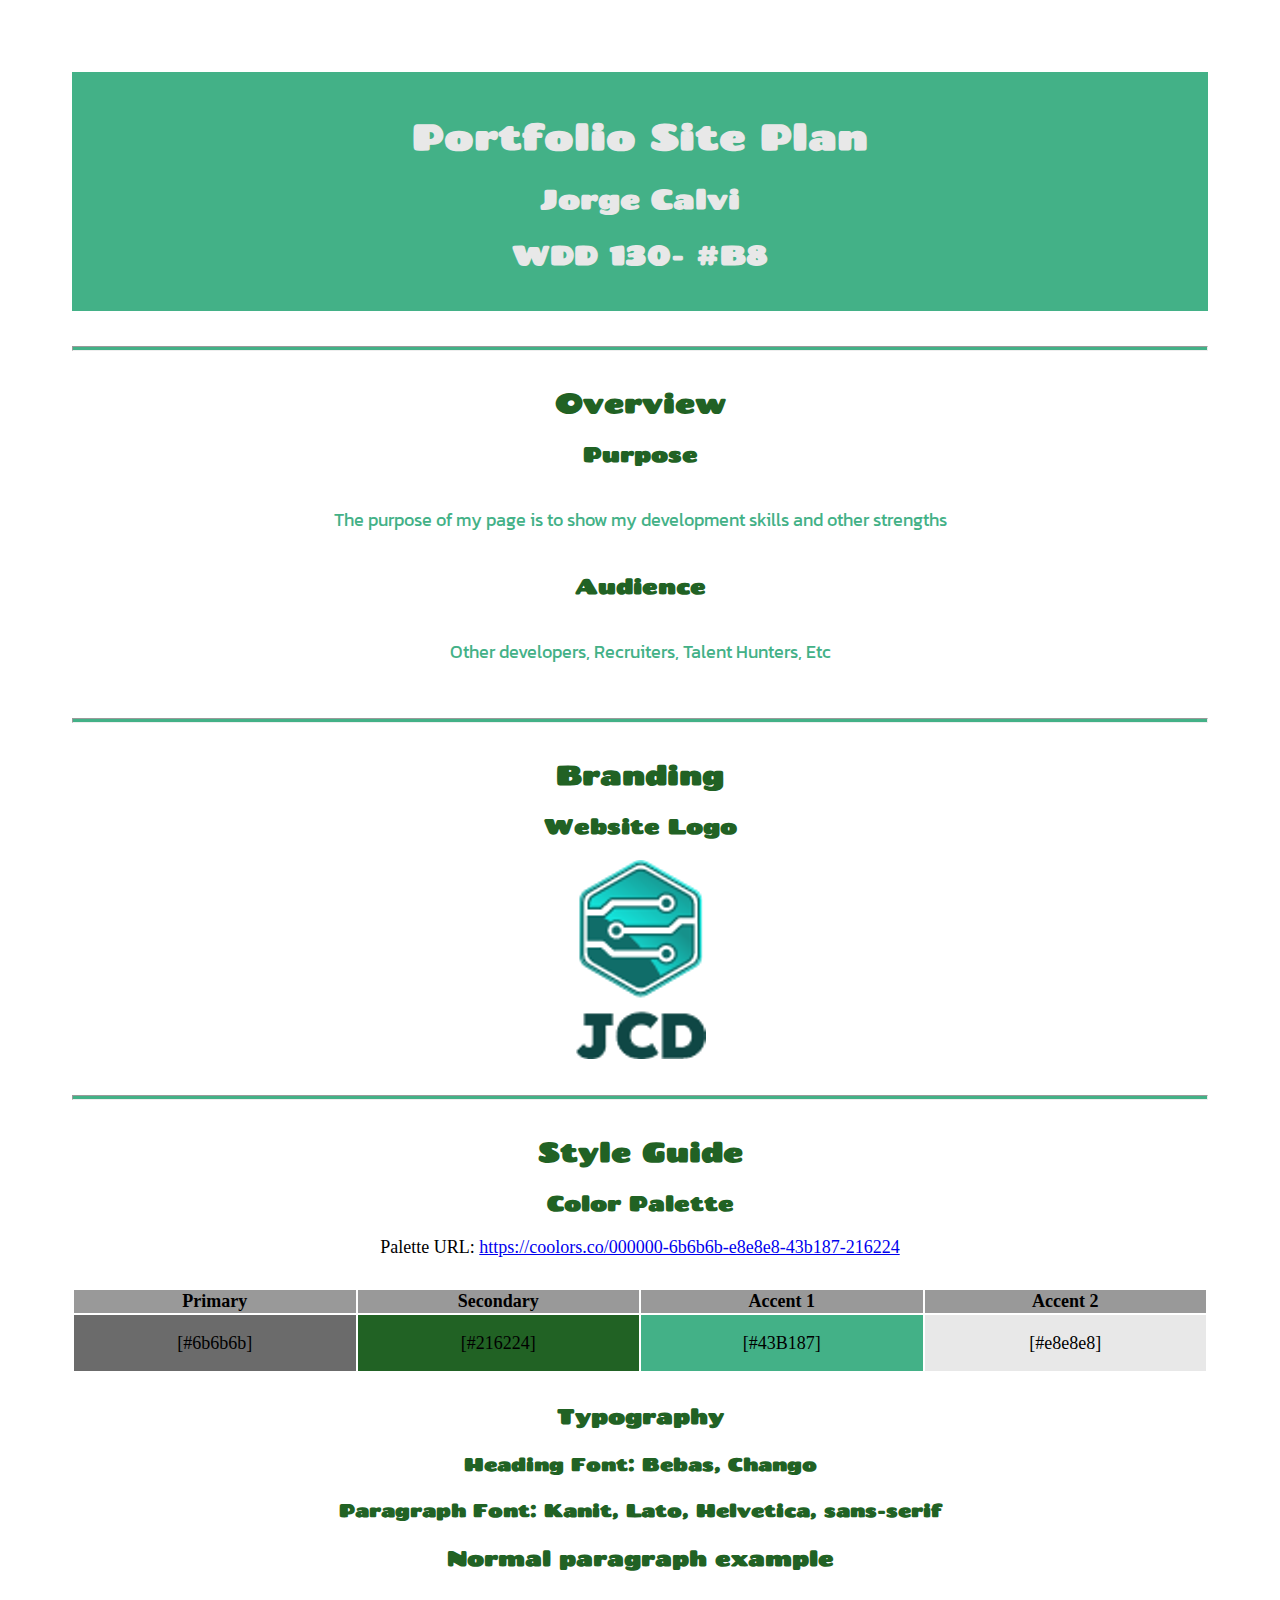
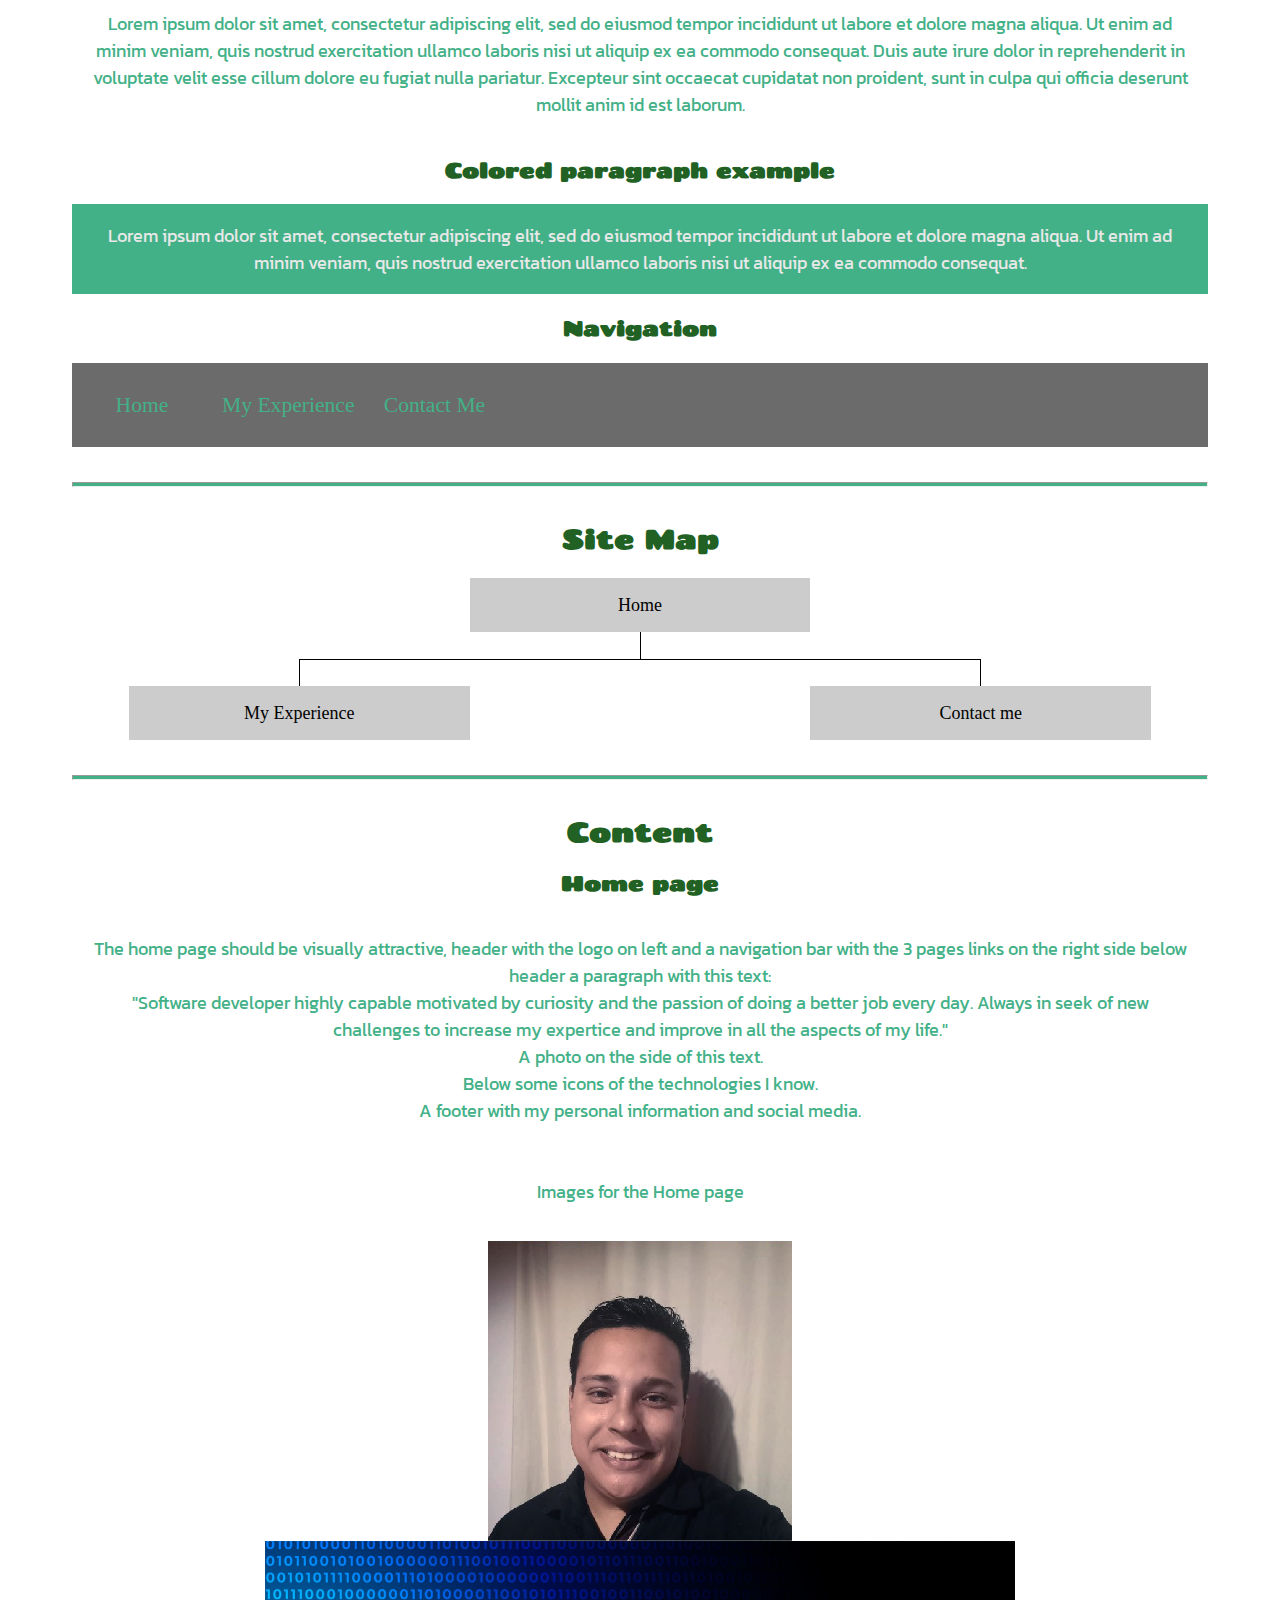
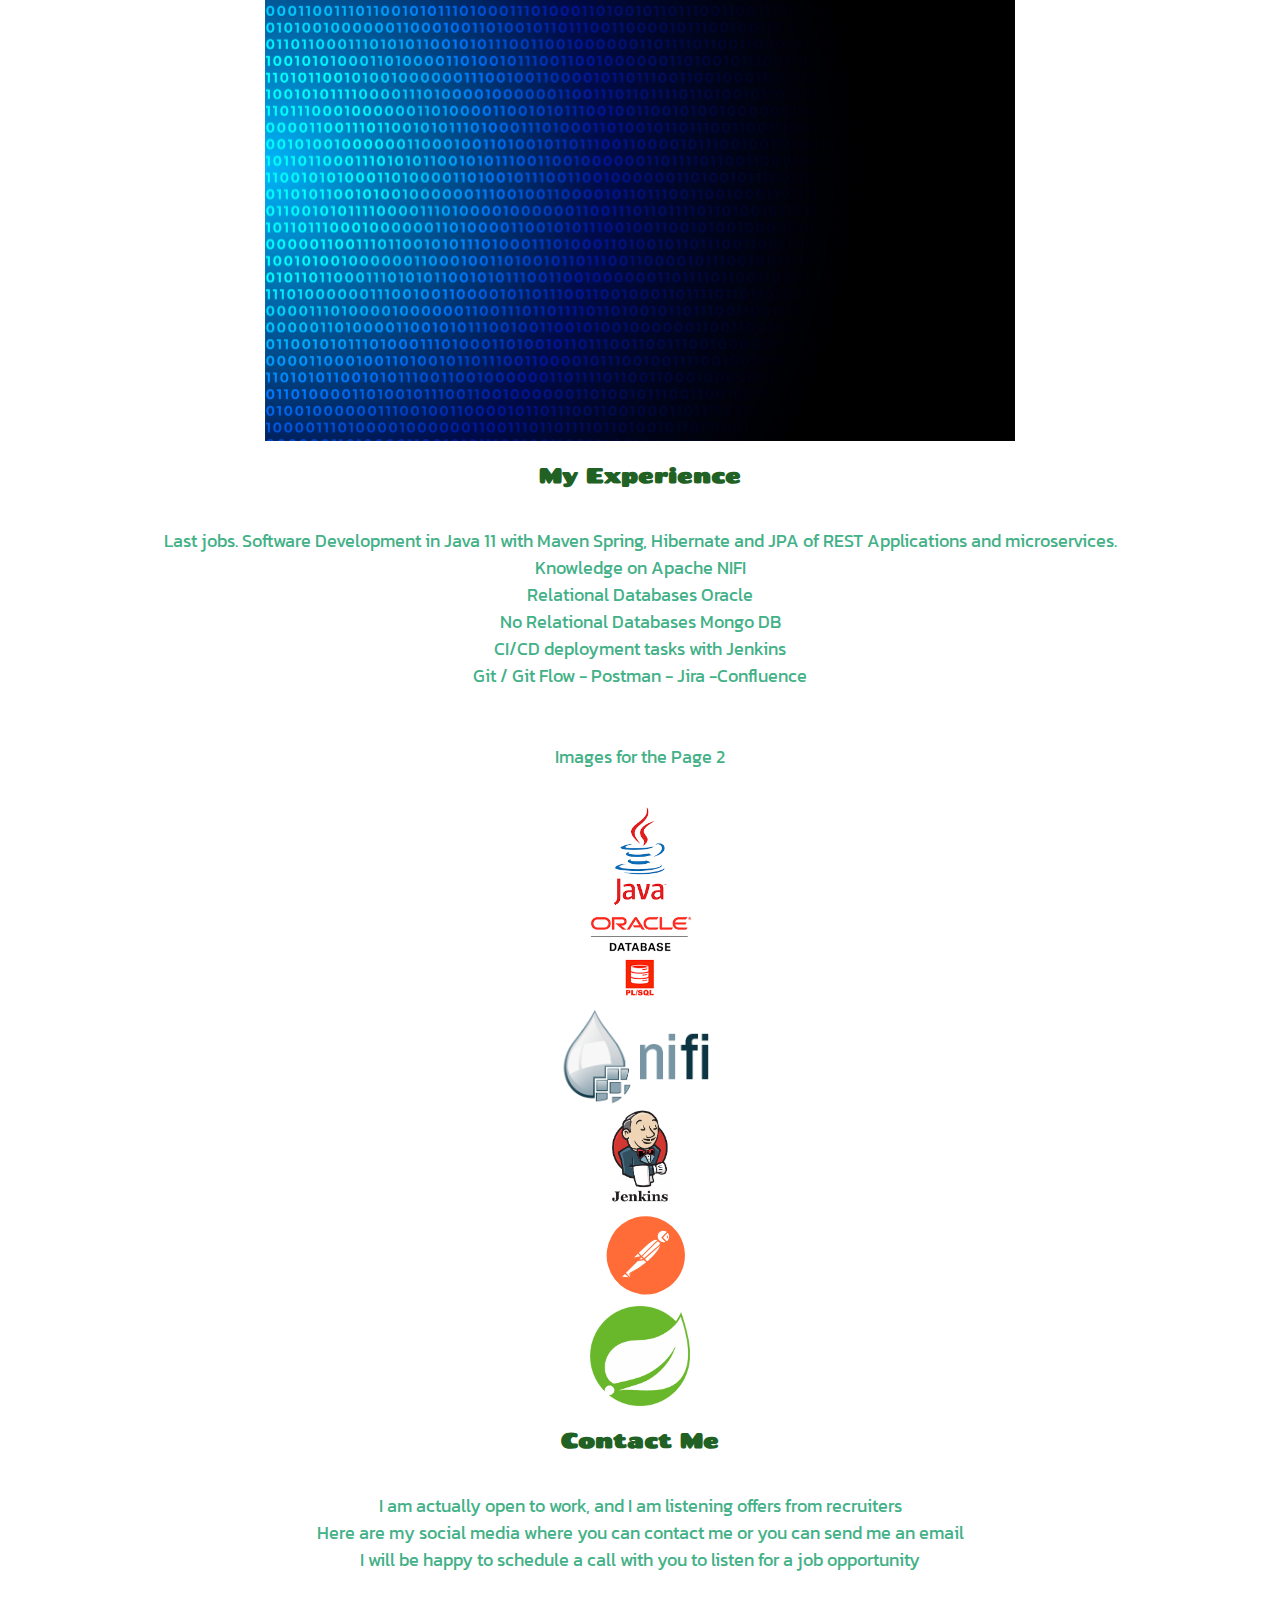
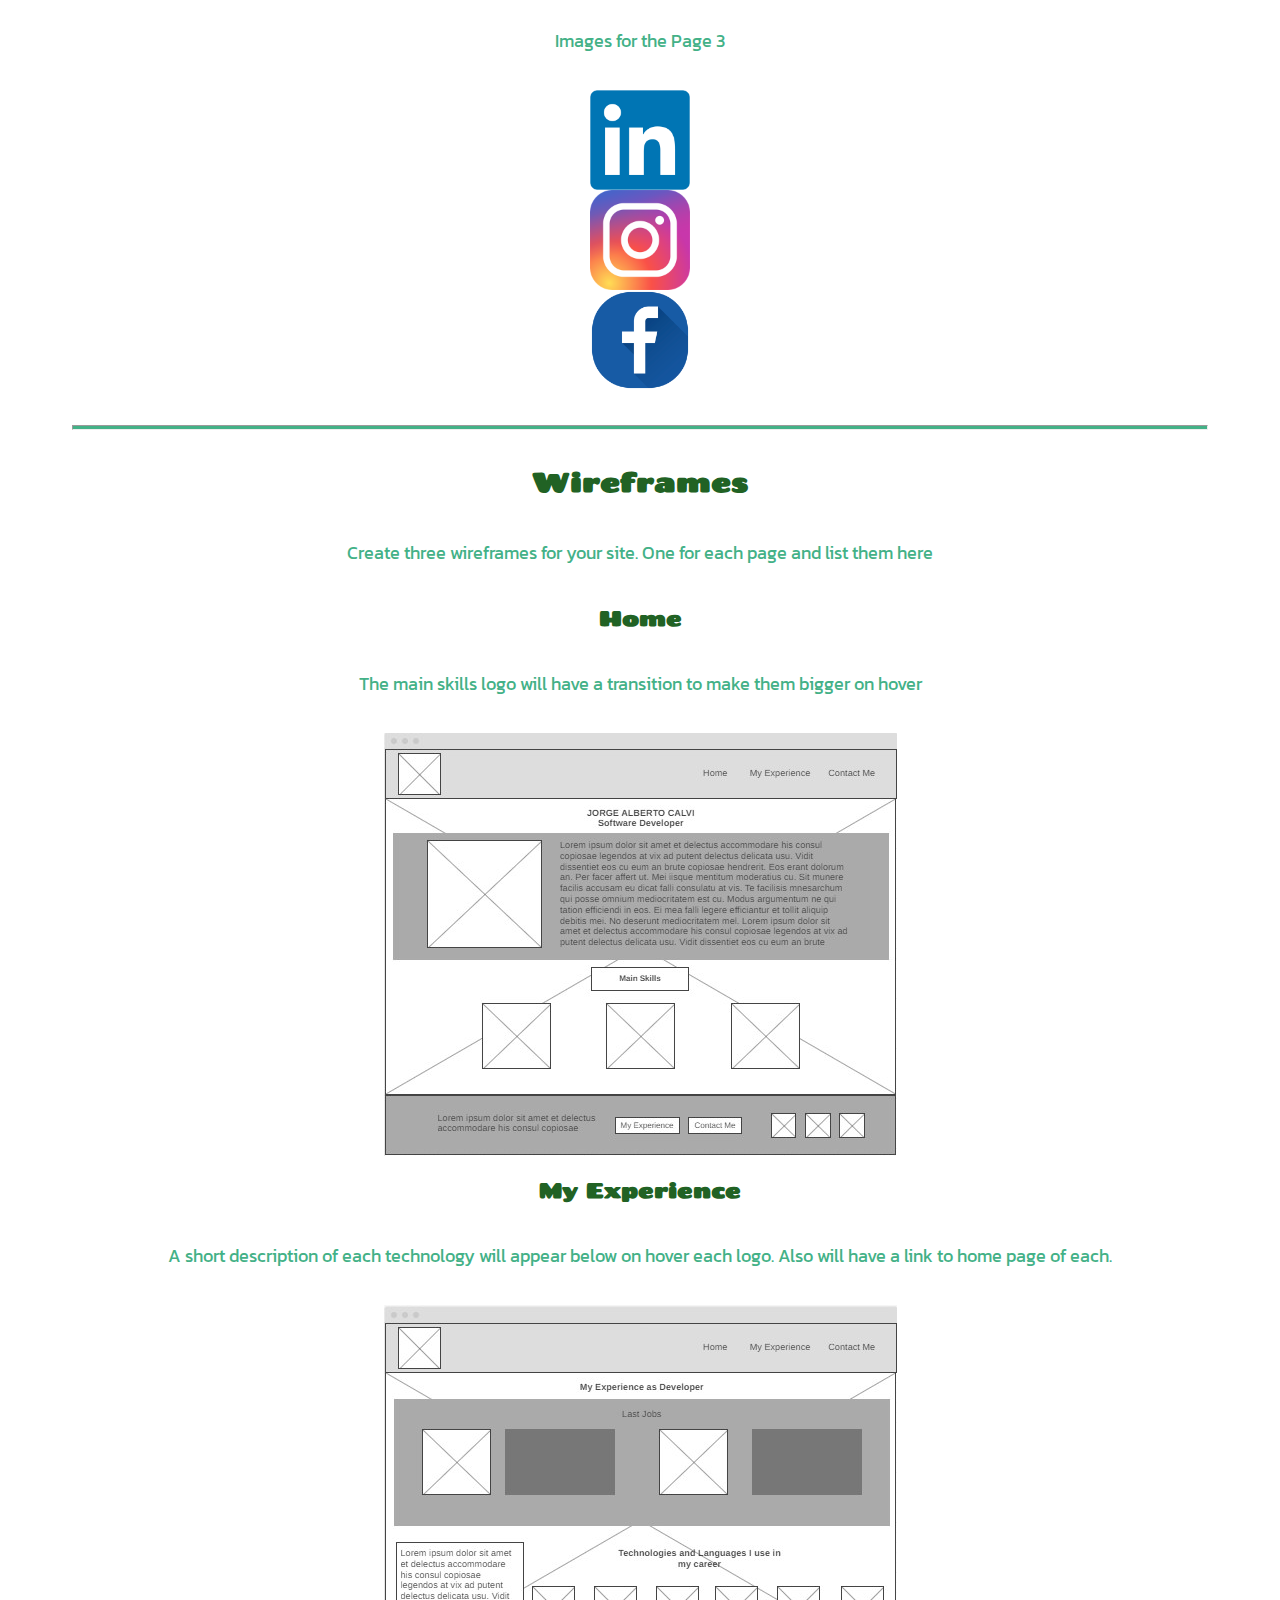
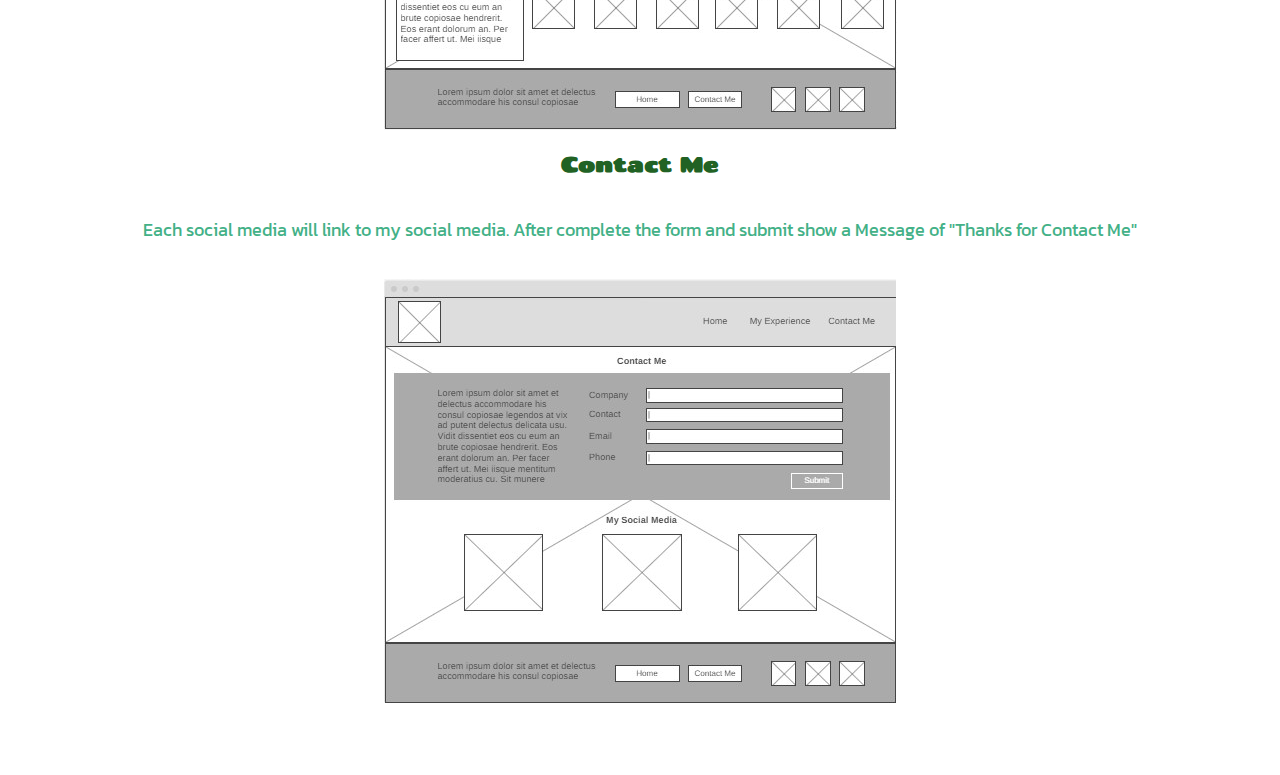
<file: portfolio/site-plan.html>
<!DOCTYPE html>
<html lang="en-us">
    
  <head>
    <meta charset="utf-8">
    <title>Site Plan</title>
    <link type="text/css" rel="stylesheet" href="styles/site-plan.css">
  </head>

  <body>
    <header>
      <h1>Portfolio Site Plan</h1>
      <h2>Jorge Calvi</h2>
      <h2>WDD 130- #B8</h2>
      <!-- In the header above, add the name or your site, your name and class number. For example if you are in section 3 you would put WDD 130.03 -->
    </header>
    <main>

      <!-- ------------------------Steps 2-3------------------------------ -->
      <hr>
      <h2>Overview</h2>
      <h3>Purpose</h3>
      <p>The purpose of my page is to show my development skills and other strengths</p>  <!-- change this -->


      <h3>Audience</h3>
      <p>Other developers, Recruiters, Talent Hunters, Etc</p>  <!-- change this -->

      <hr>
      <h2>Branding</h2>
      <h3>Website Logo</h3>
      <!-- Replace this with some sort of logo for your site.  A logo can be as simple as the name of your site in a nice font :) -->
      <img src="images/logo.png" alt="Logo image">
      <hr>
      <h2>
        Style Guide
      </h2>

      <!-- ------------------------Steps 4-8------------------------------ -->

      <h3>
        Color Palette
      </h3>
      <!--  The colors you choose for a website are one of the most important decisions you will make. Follow the instructions on the activity in iLearn then return and replace the color codes below with the hex color codes (the 6 digit numbers that show at the bottom of each color) for the colors you have chosen below.  You should have at least 2 colors but do not have to fill in all 4 if you do not need them.  -->

      <!-- Copy and paste the URL to your finished palette below Make sure to paste it into both spots -->
      Palette URL: <a href="https://coolors.co/000000-6b6b6b-e8e8e8-43b187-216224" target="_blank">https://coolors.co/000000-6b6b6b-e8e8e8-43b187-216224</a>


      <table class="colors">
        <tr><th>Primary</th><th>Secondary</th><th>Accent 1</th><th>Accent 2</th></tr>
        <!-- Replace the numbers in the boxes below with your hex color codes. Then switch to the site-plan.css file and change your colors there as well. -->
        <tr><td class="primary">[#6b6b6b]</td><td class="secondary">[#216224]</td><td class="accent1">[#43B187]</td><td class="accent2">[#e8e8e8]</td></tr>
      </table>

      <!-- ------------------------Step 9------------------------------ -->

      <h3>
        Typography
      </h3>
      <!-- Choose a font for your paragraphs (body copy) and headlines. What font(s) have you chosen? Why did you choose what you did?  Make sure to review the list of web safe fonts at W3Schools.org as a starting point.  Think also about which of your colors above you might use for background and font colors. -->

      <h4>
        Heading Font: Bebas, Chango  <!-- change this -->
      </h4>
      <h4>
        Paragraph Font: Kanit, Lato, Helvetica, sans-serif  <!-- change this -->
      </h4>
      <h3>
        Normal paragraph example
      </h3>
      <p>
        Lorem ipsum dolor sit amet, consectetur adipiscing elit, sed do eiusmod tempor incididunt ut labore et dolore magna aliqua. Ut enim ad minim veniam, quis nostrud exercitation ullamco laboris nisi ut aliquip ex ea commodo consequat. Duis aute irure dolor in reprehenderit in voluptate velit esse cillum dolore eu fugiat nulla pariatur. Excepteur sint occaecat cupidatat non proident, sunt in culpa qui officia deserunt mollit anim id est laborum.
      </p>
      <h3>
        Colored paragraph example
      </h3>
      <p class="colored">
        Lorem ipsum dolor sit amet, consectetur adipiscing elit, sed do eiusmod tempor incididunt ut labore et dolore magna aliqua. Ut enim ad minim veniam, quis nostrud exercitation ullamco laboris nisi ut aliquip ex ea commodo consequat. 
      </p>

      <!-- ------------------------Step 10------------------------------ -->

      <h3>
        Navigation
      </h3>
      <!-- Think about how you want your navigation bar to look. In the site-plan.css file change the colors to your colors to get the look you desire. --> 
      <nav>
        <a href="#">Home</a>
        <a href="#">My Experience</a>
        <a href="#">Contact Me</a>
      </nav>
      <hr>
      <h2>
        Site Map
      </h2>
      <div class="sitemap">
        <div class="sm-home">
          Home
        </div>
        <div class="sm-page2">
          My Experience <!-- change this -->
        </div>
        <div class="sm-page3">
          Contact me  <!-- change this -->
        </div>

        <div class="top">
          &nbsp;
        </div>
        <div class="left">
          &nbsp;
        </div>
        <div class="right">
          &nbsp;
        </div>

      </div>

      <!-- --------Content Section -------------- -->
      <hr>
      <h2>
        Content
      </h2>
      <h3>Home page</h3>
      <p>
        The home page should be visually attractive, header with the logo on left and a navigation bar with the 3 pages links on the right side
        below header a paragraph with this text: <br>"Software developer highly capable
        motivated by curiosity and the 
        passion of doing  a better job
        every day.
        Always in seek of new challenges
        to increase my expertice and 
        improve in all the aspects of my life." <br>
        A photo on the side of this text. <br>
        Below some icons of the technologies I know. <br>
        A footer with my personal information and social media.
      </p>
      <p>Images for the Home page</p>
        <img src="images/my_photo.jpg" alt="my photo" height="300px">
        <img src="images/background.jpg" alt="image for homepage" height="500px">

      </ul>
      <h3>My Experience</h3>
      <p>
        Last jobs.
        Software Development in Java 11 with Maven
        Spring, Hibernate and JPA of REST Applications
        and microservices.<br>
        Knowledge on Apache NIFI<br>
        Relational Databases Oracle<br>
        No Relational Databases Mongo DB<br>
        CI/CD deployment tasks with Jenkins<br>
        Git / Git Flow - Postman - Jira -Confluence
      </p>
      <p>Images for the Page 2</p>
        <img src="images/java-logo.png" alt="java logo" height="100px">
        <img src="images/sql_oracle_logo.png" alt="sql logo" height="100px">
        <img src="images/NIFI_logo.png" alt="nifi logo" height="100px">
        <img src="images/jenkins_logo.jpg" alt="jenkins logo" height="100px">
        <img src="images/postman_logo.svg" alt="postman logo" height="100px">
        <img src="images/spring_logo.png" alt="spring logo" height="100px">

      </ul>
      <h3>Contact Me</h3>
      <p>
        I am actually open to work, and I am listening offers from recruiters <br>
        Here are my social media where you can contact me or you can send me an email <br>
        I will be happy to schedule a call with you to listen for a job opportunity
      </p>
      <p>Images for the Page 3</p>
        <img src="images/LinkedIn_logo.png" alt="linkedin logo" height="100px">
        <img src="images/instagram-logo.png" alt="instagram logo" height="100px">
        <img src="images/facebook2.png" alt="facebook logo" height="100px">

      </ul>
      <hr>
      <h2>
        Wireframes
      </h2>
      <p>
        Create three wireframes for your site. One for each page and list them here</p>

      <h3>Home</h3>
      <p>         
        The main skills logo will have a transition to make them bigger on hover
      </p>
      <img src="images/home_wireframe.jpg" alt="home page wireframe">

      <h3>My Experience</h3>
      <p>         
        A short description of each technology will appear below on hover each logo. Also will have a link to home page of each.
      </p>
      <img src="images/my_experience_wireframe.jpg" alt="my experience wireframe">

      <h3>Contact Me</h3>
      <p>         
        Each social media will link to my social media. After complete the form and submit show a Message of "Thanks for Contact Me"
      </p>
      <img src="images/contactme_wireframe.jpg" alt="contact me wireframe">
    </main>
  </body>

</html>
</file>
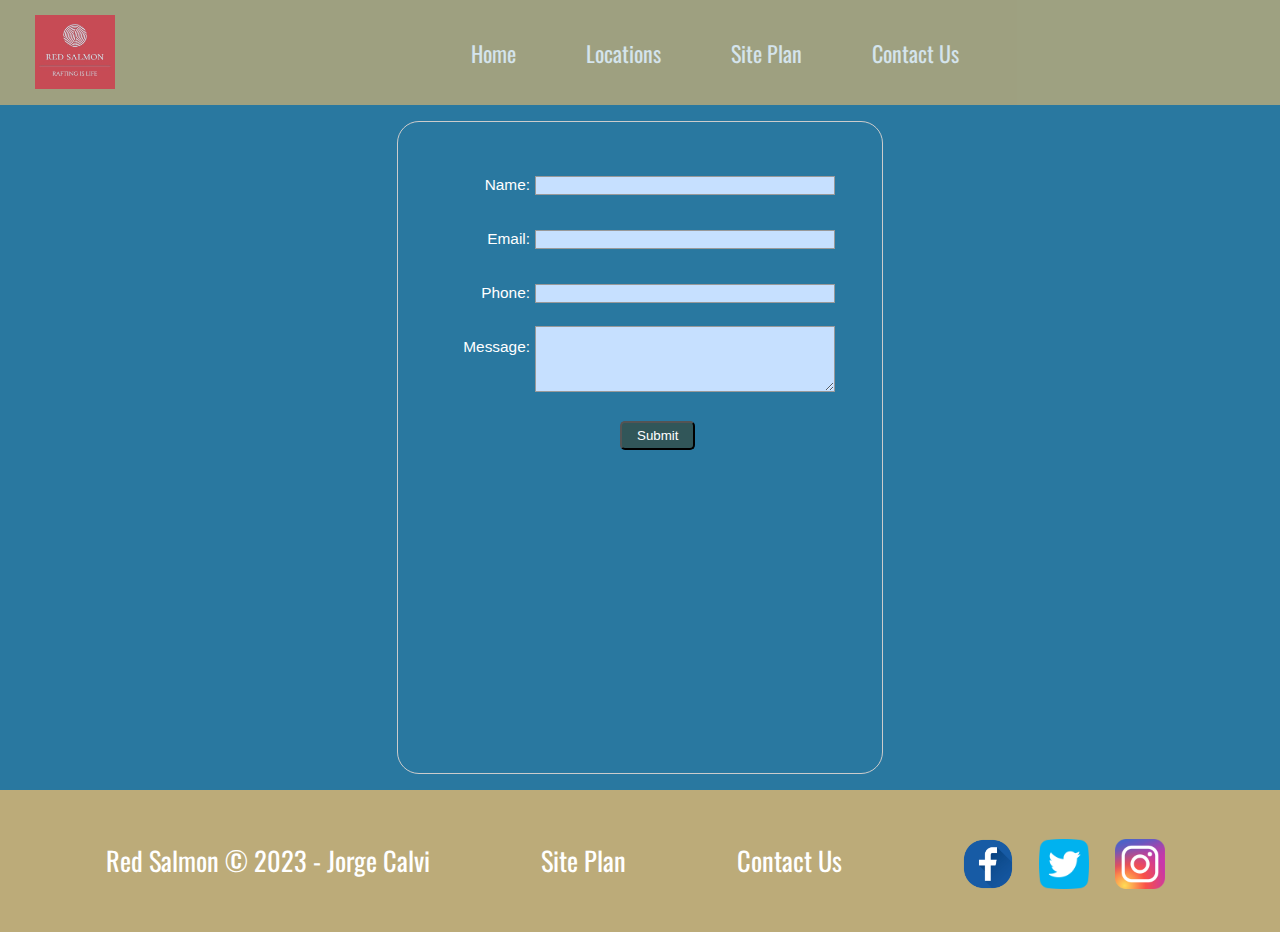
<file: wwr/contactus.html>
<!DOCTYPE html>
<html lang="en">

<head>
    <meta charset="UTF-8">
    <meta name="viewport" content="width=device-width, initial-scale=1.0">
    <link type="text/css" rel="stylesheet" href="styles/contactus.css" />
    <title>Contact Us</title>
</head>

<body>
    <div id="content">
        <header>
            <a id="logo_link" href="index.html">
                <img class="logo" src="images/logo.jpg" alt="Red Salmon Logo">
            </a>
            <nav class="header">
                <a href="index.html">Home</a>
                <a href="locations.html">Locations</a>
                <a href="site-plan-rafting.html">Site Plan</a>
                <a href="#">Contact Us</a>
            </nav>
        </header>

        <main class="form">

            <div class="container">
                <form id="container-form" action="/contact-us-form-page">
                    <ul>
                      <li>
                        <label for="name">Name:</label>
                        <input type="text" id="name" name="user_name" required="true"/>
                      </li>
                      <li>
                        <label for="mail">Email:</label>
                        <input type="email" id="mail" name="user_email" required="true"/>
                      </li>
                      <li>
                        <label for="phone">Phone:</label>
                        <input type="tel" id="phone" name="user_phone" required="true"/>
                      </li>
                      <li>
                        <label for="msg">Message:</label>
                        <textarea id="msg" name="user_message"></textarea>
                      </li>
                      <li>
                        <button class="button" type="submit">Submit</button>
                      </li>
                    </ul>
                </form>
                
            </div>

        </main>
        <footer class="footer">
            <p>Red Salmon &copy; 2023 - Jorge Calvi</p>
            <p><a href="site-plan-rafting.html">Site Plan</a></p>
            <p><a href="contactus.html">Contact Us</a></p>
            <div class="social">
                <a href="https://facebook.com" target="_blank">
                    <img src="images/facebook2.png"
                        alt="fb icon">
                </a>
                <a href="https://twitter.com" target="_blank">
                    <img src="images/twitter.png"
                        alt="twitter icon">
                </a>
                <a href="https://instagram.com" target="_blank">
                    <img src="images/instagram-logo.png"
                        alt="instagram icon">
                </a>
            </div>
        </footer>
    </div>

</body>

<script>
    // get the feedback div element so we can do something with it.
    const feedbackElement = document.getElementById('container-form');
    // get the form so we can read what was entered in it.
    const formElement = document.forms[0];
    // add a 'listener' to wait for a submission of our form. When that happens run the code below.
    formElement.addEventListener('submit', function(e) {
        // stop the form from doing the default action.
        e.preventDefault();
        // set the contents of our feedback element to a message letting the user know the form was submitted successfully. Notice that we pull the name that was entered in the form to personalize the message!
        feedbackElement.innerHTML = 'Hello '+ formElement.user_name.value +'! Thank you for your message. We will get back with you as soon as possible!';
        // make the feedback element visible.
        feedbackElement.style.display = "block";
    });
</script>

</html>
</file>
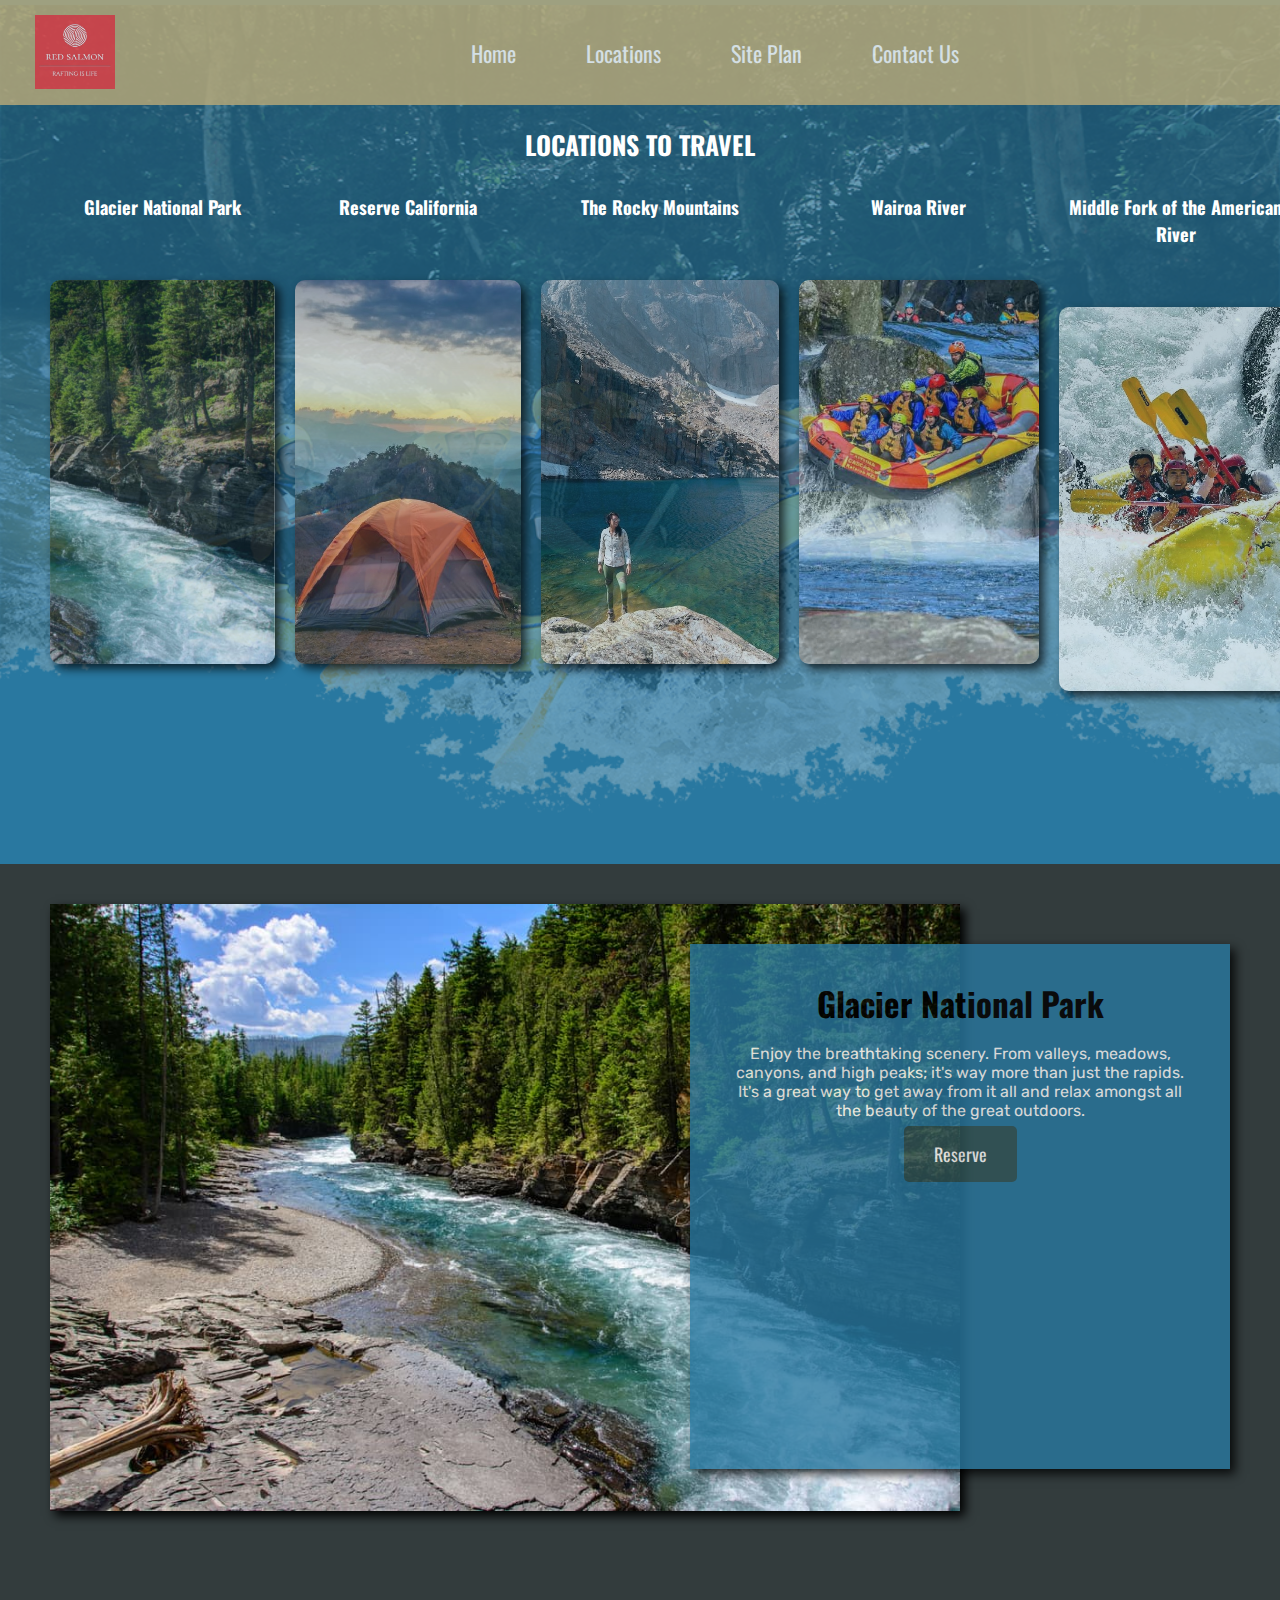
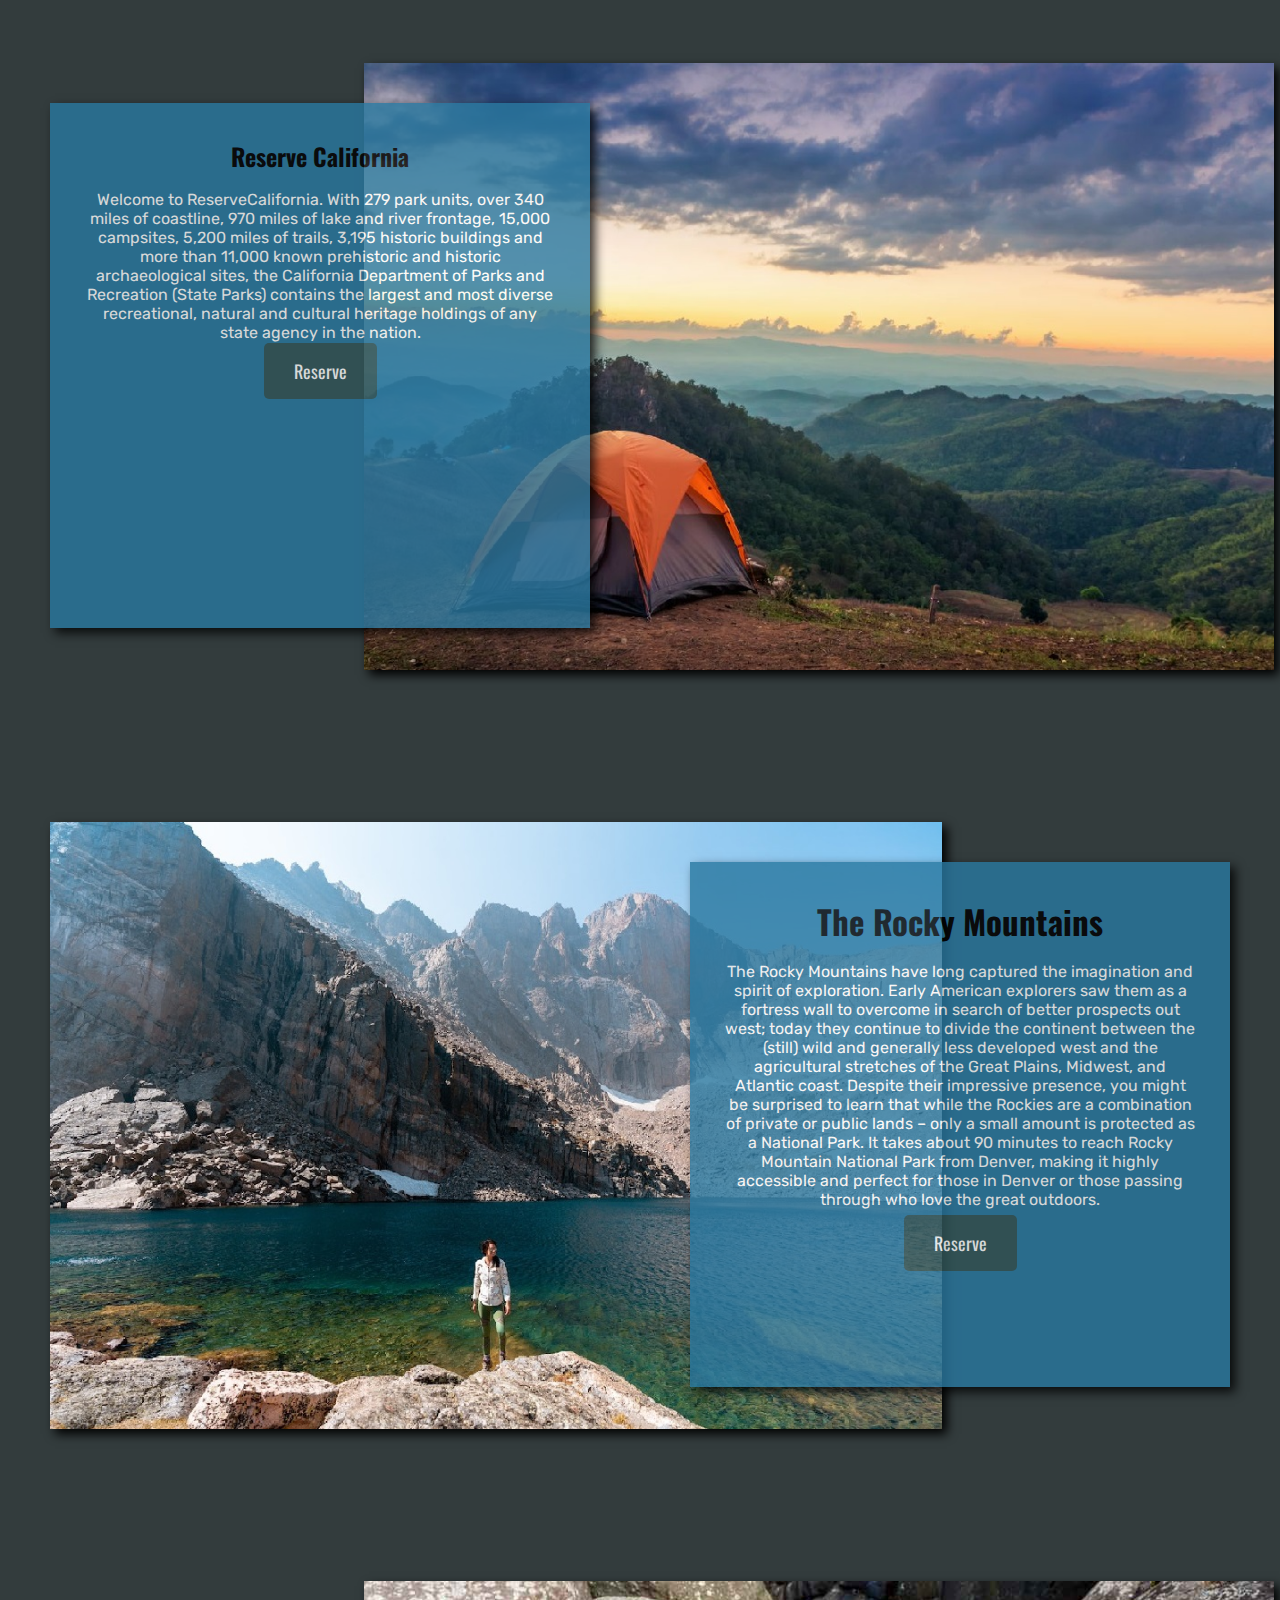
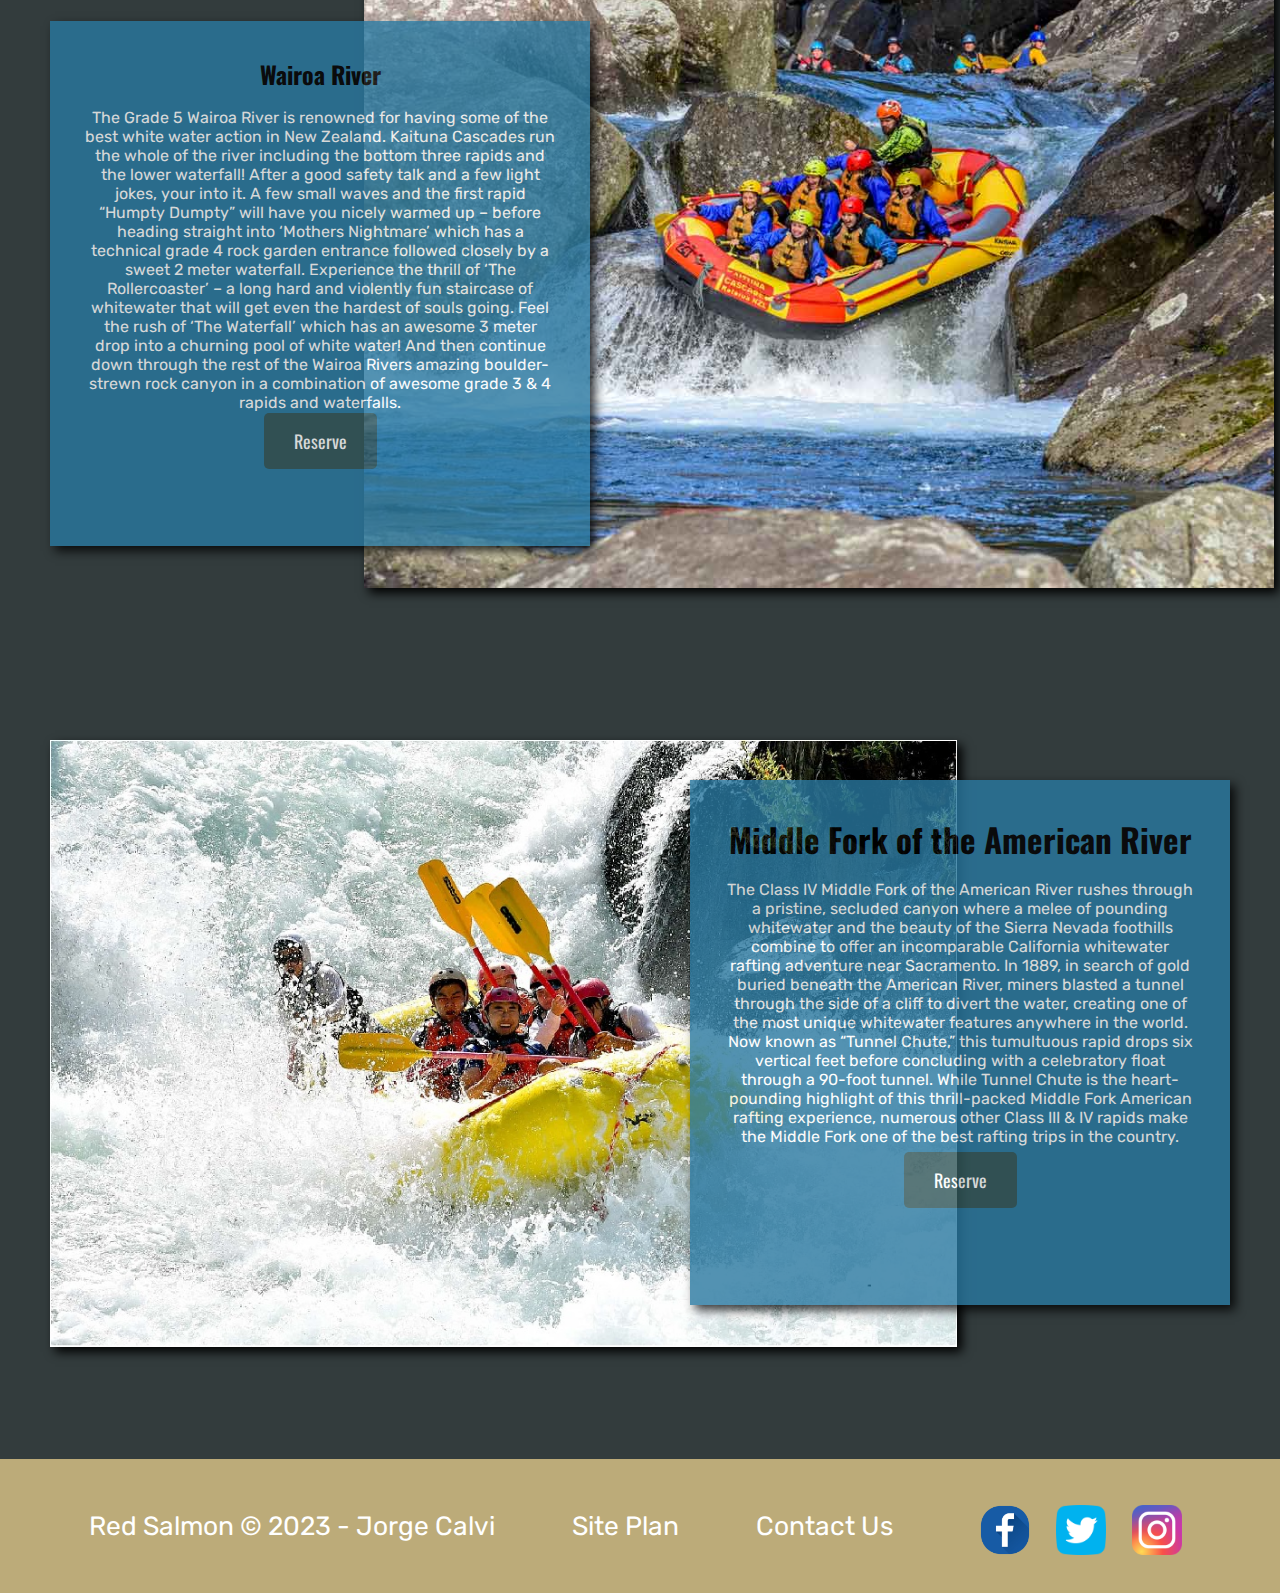
<file: wwr/locations.html>
<!DOCTYPE html>
<html lang="en">

<head>
    <meta charset="UTF-8">
    <meta name="viewport" content="width=device-width, initial-scale=1.0">
    <link type="text/css" rel="stylesheet" href="styles/locations-styles.css" />
    <title>Locations</title>
</head>

<body>
    <div id="content">
        <header>
            <a id="logo_link" href="index.html">
                <img class="logo" src="images/logo.jpg" alt="Red Salmon Logo">
            </a>
            <nav class="header">
                <a href="index.html">Home</a>
                <a href="#">Locations</a>
                <a href="site-plan-rafting.html">Site Plan</a>
                <a href="contactus.html">Contact Us</a>
            </nav>
        </header>
        <div id="hero">
            <div id="hero-box">
                <img id="hero-img" src="images/hero.png" alt="People enjoying Red Salmon rafting">
            </div>
            <h3 class="banner-title">LOCATIONS TO TRAVEL</h3>
            <section class="banner">
                <div class="banner-img">
                    <h5 class="banner-title">Glacier National Park</h5><!--https://greatnorthernresort.com/best-season-river-rafting/-->
                    <a href="#glacier"><img src="images/Banner-img-1-1.jpeg" alt="banner_1_img"></a>
                </div>
                <div class="banner-img">
                    <h5 class="banner-title">Reserve California</h5><!--https://greatnorthernresort.com/best-season-river-rafting/-->
                    <a href="#glacier-2"><img src="images/Banner-img-2.jpeg" alt="banner_2_img"></a>
                </div>
                <div class="banner-img">
                    <h5 class="banner-title">The Rocky Mountains</h5><!--https://greatnorthernresort.com/best-season-river-rafting/-->
                    <a href="#glacier-3"><img src="images/Banner-img-3.jpeg" alt="banner_3_img"></a>
                </div>
                <div class="banner-img">
                    <h5 class="banner-title">Wairoa River</h5><!--https://greatnorthernresort.com/best-season-river-rafting/-->
                    <a href="#glacier-4"><img src="images/Banner-img-4.jpeg" alt="banner_4_img"></a>
                </div>
                <div class="banner-img">
                    <h5 class="banner-title">Middle Fork of the American River</h5><!--https://greatnorthernresort.com/best-season-river-rafting/-->
                    <a href="#glacier-5"><img src="images/Banner-img-5.jpeg" alt="banner_5_img"></a>
                </div>
            </section>
        </div>

        <main class="locations-grid">
            <!--<div id="background"></div>-->
            <img id="glacier" class="location-left" src="images/Banner-img-1.jpeg" alt="Glacier National Park">
            <section id="msg-1" class="msg-rigth">
                <div class="message-box">
                    <h2>Glacier National Park</h2>
                    <p>Enjoy the breathtaking scenery. From valleys, meadows, canyons, and high peaks; it's way more than
                        just
                        the rapids. It's a great way to get away from it all and relax amongst all the beauty of the great
                        outdoors. </p>
                    <a class='reserve' href="contactus.html">Reserve</a>
                </div>
            </section>
            <img id="glacier-2" class="location-rigth" src="images/mountain-camping.jpg" alt="Reserve California">
            <section id="msg-2" class="msg-left">
                <h2>Reserve California</h2>
                <p>Welcome to ReserveCalifornia. With 279 park units, over 340 miles of coastline, 970 miles of lake and river frontage, 15,000 campsites, 
                    5,200 miles of trails, 3,195 historic buildings and more than 11,000 known prehistoric and historic archaeological sites, 
                    the California Department of Parks and Recreation (State Parks) contains the largest and most diverse recreational, 
                    natural and cultural heritage holdings of any state agency in the nation. </p>
                <a class='reserve' href="contactus.html">Reserve</a>
            </section>
            <img id="glacier-3" class="location-left" src="images/Rocky-Mountain-2.jpg" alt="Rocky Mountains">
            <section id="msg-3" class="msg-rigth">
                <h2>The Rocky Mountains</h2>
                <p>The Rocky Mountains have long captured the imagination and spirit of exploration. Early American explorers saw them as a fortress 
                    wall to overcome in search of better prospects out west; today they continue to divide the continent between the (still) 
                    wild and generally less developed west and the agricultural stretches of the Great Plains, Midwest, and Atlantic coast. 
                    Despite their impressive presence, you might be surprised to learn that while the Rockies are a combination of 
                    private or public lands – only a small amount is protected as a National Park. It takes about 90 minutes
                     to reach Rocky Mountain National Park from Denver, making it highly accessible and perfect for those in 
                     Denver or those passing through who love the great outdoors.</p>
                <a class='reserve' href="contactus.html">Reserve</a>
            </section>
            <img id="glacier-4" class="location-rigth" src="images/Kaituna-Cascades.jpg" alt="Wairoa River">
            <section id="msg-4" class="msg-left">
                <h2>Wairoa River</h2>
                <p>The Grade 5 Wairoa River is renowned for having some of the best white water action in New Zealand. 
                    Kaituna Cascades run the whole of the river including the bottom three rapids and the lower waterfall!
                    After a good safety talk and a few light jokes, your into it.  A few small waves and the first rapid 
                    “Humpty Dumpty” will have you nicely warmed up – before heading straight into ‘Mothers Nightmare’ 
                    which has a technical grade 4 rock garden entrance followed closely by a sweet 2 meter waterfall.
                    Experience the thrill of ‘The Rollercoaster’ –  a long hard and violently fun staircase of whitewater 
                    that will get even the hardest of souls going. Feel the rush of ‘The Waterfall’ which has an 
                    awesome 3 meter drop into a churning pool of white water!  And then continue down through the 
                    rest of the Wairoa Rivers amazing boulder-strewn rock canyon in a combination of awesome 
                    grade 3 & 4 rapids and waterfalls.</p>
                <a class='reserve' href="contactus.html">Reserve</a>
            </section>
            <img id="glacier-5" class="location-left" src="images/MFA-River.jpg" alt="Middle Fork">
            <section id="msg-5" class="msg-rigth">
                <h2>Middle Fork of the American River</h2>
                <p>The Class IV Middle Fork of the American River rushes through a pristine, secluded 
                    canyon where a melee of pounding whitewater and the beauty of the Sierra Nevada 
                    foothills combine to offer an incomparable California whitewater rafting adventure 
                    near Sacramento. In 1889, in search of gold buried beneath the American River, 
                    miners blasted a tunnel through the side of a cliff to divert the water, creating 
                    one of the most unique whitewater features anywhere in the world. Now known as 
                    “Tunnel Chute,” this tumultuous rapid drops six vertical feet before concluding 
                    with a celebratory float through a 90-foot tunnel. While Tunnel Chute is the 
                    heart-pounding highlight of this thrill-packed Middle Fork American rafting 
                    experience, numerous other Class III & IV rapids make the Middle Fork one of the
                     best rafting trips in the country.</p>
                <a class='reserve' href="contactus.html">Reserve</a>
            </section>

        </main>
        <footer class="footer">
            <p>Red Salmon &copy; 2023 - Jorge Calvi</p>
            <p><a href="site-plan-rafting.html">Site Plan</a></p>
            <p><a href="contactus.html">Contact Us</a></p>
            <div class="social">
                <a href="https://facebook.com" target="_blank">
                    <img src="images/facebook2.png"
                        alt="fb icon">
                </a>
                <a href="https://twitter.com" target="_blank">
                    <img src="images/twitter.png"
                        alt="twitter icon">
                </a>
                <a href="https://instagram.com" target="_blank">
                    <img src="images/instagram-logo.png"
                        alt="instagram icon">
                </a>
            </div>
        </footer>
    </div>

</body>

</html>
</file>
<file: aboutme/styles/styles.css>
body {
  text-align: center;
}

h1 {
  color: crimson;
}

h2 {
  color: crimson;
}

img {
  width: 200px;
  border: 4px solid steelblue;
}

p {
  padding: 5px;
}
</file>
<file: portfolio/styles/styles.css>
@import url('https://fonts.googleapis.com/css2?family=Open+Sans:wght@500&family=Oswald&family=Rubik:wght@300&display=swap');

body {
    background-color: #111;
    font-family: "Oswald", Helvetica, sans-serif;
    font-size: 22px;
    padding: 0;
    margin: 0;
}

header {
    display: grid;
    place-items: center;
    grid-template-columns: 150px auto;
    background-color:  #216224;
    font-family: "Oswald", Helvetica, sans-serif;
    opacity: 80%;
}

nav {
    display: flex;
    justify-content: space-around;
    justify-self: end;
    place-items: end;
}

nav a {
    color : #e8e8e8;
    text-decoration: none;
    padding: 20px 20px;
    align-self: center;
    border-radius: 15px;
    margin-right: 20px;
}

nav a:hover {
    color : #43B187;
    transition: 0.5s;
    box-shadow: 0px 0px 10px 0px #e8e8e8;
}

.logo {
    margin: 10px 0;
    width: 80px;
}

#logo_link:hover {
    background-color: #216224;
    padding-top: 5px;
    justify-self: center;
    align-self: center;
}

.container{
    display: grid;
    grid-template-columns: repeat(3,1fr);
    grid-template-rows: 100px 0.3fr 0.2fr;
}

.container h1,h3{
    margin: 5px;
    text-align: center;
}

.background{
    grid-column: 1/4;
    grid-row: 1/4;
    z-index: -1;
    width: 98.7vw;
    z-index: -1;
}

.heads{
    color:#e8e8e8;
    grid-column: 2/3;
    grid-row: 1/2;
}

.photo-desc-grid{
    display: grid;
    grid-template-columns: repeat(3,1fr);
    grid-template-rows: 0.3fr;
    background-color: #222222BB;
    grid-column: 1/4;
    grid-row: 2/3;
}

.photo-desc-grid p{
    grid-column: 2/4;
    grid-row: 1/2;
    align-self: center;
    background-color: transparent;
    margin: 30px;
    font-family: Rubik, Helvetica, sans-serif;
    color:#e8e8e8;
}

#my-photo{
    margin: 0px 100px;
    height: 40%;
    align-self: center;
    border-radius: 20%;
    box-shadow: 5px 5px 10px black;

}

.main-skills-grid{
    display: grid;
    grid-template-columns: repeat(3,1.5fr);
    grid-template-rows: 50px 0.5fr;
    grid-gap:10px;
    margin: 20px 20vw; 
    grid-column: 1/4;
    grid-row: 3/4;
    
}

#main-skills{
    grid-column: 1/4;
    grid-row: 1/2;
    color: #e8e8e8;
}

#oracle{
    margin: 0 30px;
    height: 200px;
}

.main-skills-grid img{
    height: 150px;
    margin: auto;
}

.main-skills-grid img{
    height: 150px;
    margin: auto;
}

.main-skills-grid img:hover{
    transition: 1s;
    transform: scale(1.2);
}

.footer {
    display: flex;
    background-color:  #216224;
    color: #e8e8e8;
    text-align: center;
    font-size: 1.2em;
    padding: 25px 50px;
    align-items: center;
    justify-content: space-around;
}

footer p{
    background-color:  #216224;
}

footer p a:hover {
    text-decoration: underline;
}  

footer a {
    color: #e8e8e8;
    text-decoration: none;
}

footer a:hover {
    color : #43B187;
    transition: 0.5s;
    transform: scale(1.1)
}

footer .social img {
    padding-top: 15px;
}

footer .social img:hover{
    transition: 1s;
    transform: scale(1.2);
}


.social img {
    width: 50px;
    margin: 0 10px;
    display:inline;
}

#logo_link {
    padding-top: 5px;
}


@media screen and (max-width: 900px) {
    #hero, .home-grid {
        display: block;
        height: auto;
    }
    nav, footer {
        flex-direction: column;
    }
    nav a {
        display: block;
        padding: 15px;
    }

    footer {
        margin-top: 25px;
    }
}
</file>
<file: wwr/styles/styles.css>
@import url('https://fonts.googleapis.com/css2?family=Open+Sans:wght@500&family=Oswald&family=Rubik:wght@300&display=swap');

#content {
    max-width: 1600px;
    margin: 0 auto;
}

body {
    background-color: #2978A0;
    font-family: "Oswald", Helvetica, sans-serif;
    font-size: 22px;
    padding: 0;
    margin: 0;
}

header {
    display: grid;
    place-items: center;
    grid-template-columns: 150px auto;
    background-color:  #BCAB79;
    font-family: "Oswald", Helvetica, sans-serif;
    opacity: 80%;
}

.logo {
    margin: 10px 0;
    width: 80px;
}

#logo_link:hover {
    background-color: #BCAB79;
    padding-top: 5px;
    justify-self: center;
    align-self: center;
}

nav {
    display: flex;
    justify-content: space-around;
}

nav img {
    border-radius: 100%;
    align-self: center;
    
}

nav a {
    color : white;
    text-decoration: none;
    padding: 35px;
    align-self: center;
}

nav a:hover {
    color : #005F73;
    background-color: #C6E0FF;
    transition: 1s;
}

.book, .join{
    text-align: center;
    color : white;
    margin: 10px auto;
    text-decoration: none;
    background-color: #315659;
    font-size: 18px;
    padding: 15px 30px;
    margin-top: 50px;
    border-radius: 5px;
    transition: .5s;
}

.book:hover, .join:hover{
    transform: scale(1.2);
    color : #005F73;
    background-color:  #BCAB79;
}

.card-img {
    border: 10px solid #C6E0FF;
    height: 300px;
    width: 100%;
    height: 100%;
    border-radius: 20px;
    margin-bottom: 30px;

}

.rivers-card, .mountain-card, .cascade-card  {
    margin: 200px 0;
}

.icon {
    width: 80px;
    padding-top: 10px;
}

#hero {
    display: grid;
    grid-template-columns: 1fr 3fr 1fr;
    margin-top: -100px; 
}

#hero-img {
    width:100%;
}

#hero-box{
    text-align: center;
    grid-column: 1/4;
    grid-row: 1/3;
    z-index: -1;
}

#hero-msg {
    grid-column: 2/3;
    grid-row: 1/2;
    margin-top: 100px;
}

#hero-msg h1{
    text-align: center;
}

#hero-msg h4{
    text-align: center;
    color: white;
}

.button-box{
    text-align: center;
}

.home-grid {
    display: grid;
    grid-template-columns: repeat(10, 1fr);
    grid-template-rows: 60px 450px 60px 60px 50px 350px 50px 60px 60px;
}

.card-img{
    transition:  1s;
    box-shadow: 5px 5px 10px black;
}

.card-img:hover {
    transform: scale(1.05);
    opacity:.6;
}

.rivers-card {
    grid-column: 2/4;
    grid-row: 2/3;
    margin-top: 0;
    
}

.mountain-card {
    grid-column: 5/7;
    grid-row: 2/3;
    margin-top: 0;
}

.cascade-card {
    grid-column: 8/10;
    grid-row: 2/3;
    margin-top: 0;
}

#background {
    grid-column: 1/11;
    grid-row: 4/9;
}

main section{
    text-align: center;
}

main section img {
    box-sizing: border-box;
}

#background {
    height: 100%;
    background-color:  #333C3D;
}

.mountains {
    grid-column: 2/7;
    grid-row: 5/8;
    height: 100%;

    box-shadow: 5px 5px 10px black;
}

.msg {
    padding: 35px;
    grid-column: 6/10;
    grid-row: 6/7;
    background-color: #2978A0;
    opacity: 80%;
    width: 100%;
    box-shadow: 5px 5px 10px black;
}

.msg h2, p{
    background-color: #2978A0;
    color: white;
    font-family: Rubik, Helvetica, sans-serif;
}

.msg p{
    font-size:.8rem;
    line-height: 1.5rem;
    padding-bottom: 15px;
}

h2 {
    margin: 0;
}

.footer {
    display: flex;
    background-color:  #BCAB79;
    color: white;
    text-align: center;
    font-size: 1.2em;
    padding: 25px 50px;
    align-items: center;
    justify-content: space-around;
}

footer p{
    background-color:  #BCAB79;
}

footer p a:hover {
    text-decoration: underline;
}  

footer a {
    color: white;
    text-decoration: none;
}

footer a:hover {
    color : #333C3D;
}

footer .social img {
    padding-top: 15px;
}


.home-title {
    margin-top: 10px;
    color : white;
    font-size: 2em;
    font-family: "Oswald", Helvetica, sans-serif;
}

#make-memories-phrase {
    color : white;
    font-size: 1.2rem;
}

.social img {
    width: 50px;
    margin: 0 10px;
    display:inline;
}

#logo_link {
    padding-top: 5px;
}


@media screen and (max-width: 900px) {
    #hero, .home-grid {
        display: block;
        height: auto;
    }
    nav, footer {
        flex-direction: column;
    }
    nav a {
        display: block;
        padding: 15px;
    }
    #hero {
        margin-top: 0;
    }
    #hero-msg {
        margin-top: 0;
    }
    #hero-msg h4 {
        display: none;
    }
    .home-title {
        font-size: 25px;
        color: #6f7364;
    }
    .rivers-card, .mountain-card, .cascade-card { 
        margin: 50px auto;
        width: 60%;
    }
    #background {
        display: none;
    }
    .mountains, .msg {
        width: 80%;
        display: block;
        margin: 0 auto;
    }
    footer {
        margin-top: 25px;
    }
}
</file>
<file: positionstyles.css>
/* CSS - Name: "positionstyles.css" */
/* Activity 1 styles */
.content1 {
    display: grid;
    grid-template-columns: 1fr 1fr;
    grid-template-rows: 150px 300px 300px 150px;
    grid-gap: 30px;
    justify-items: center;

}
.red1 { 
  grid-column: 1/3;
  width: 100%; 
  height: 150px; 
  background-color: red; 

} 
.green1 {
  width: 75%; 
  height: 100%; 
  background-color: green; 

} 
.yellow1 {
  width: 75%; 
  height: 100%; 
  background-color: gold; 
} 
.blue1 {
  grid-column: 1/3;
  width: 100%; 
  height: 150px; 
  background-color: blue; 
} 
/* Activity 2 styles */ 
.content2 {
  display: grid;
  grid-template-columns: repeat(5, 100px);
  grid-template-rows: repeat(3, 100px);
  justify-items: center;
}
.red2 {
  grid-column: 1/2;
  width: 100px; 
  height: 100px; 
  background-color: red; 
} 
.green2 { 
  grid-column: 1/2;
  margin: -50px 0 0 100px;
  width: 100px; 
  height: 100px; 
  background-color: green; 
  z-index:1;
} 
.yellow2 {
  width: 100px; 
  height: 100px; 
  background-color: gold; 
  z-index:2;
} 
.blue2 {
  grid-column: 2/3;
  margin: -50px 0 0 100px;
  width: 100px; 
  height: 100px; 
  background-color: blue; 
  z-index:3;
} 
/* Activity 3 styles */ 
.content3 {
  display: grid;
  grid-template-columns: 45% 10% 45%;
  grid-template-rows: 1fr 2fr 1fr;
  justify-items: center;
}
.red3 {
  grid-column: 1/4;
  width: 100%; 
  height: 100px; 
  background-color: red; 
} 
.green3 {
  grid-column: 1/2;
  width: 100%;
  height: 2fr ; 
  background-color: green;
} 
.yellow3 {
  grid-column: 3/4;
  width: 100%;
  height: 2fr ; 
  background-color: gold; 
} 
.blue3 {
  grid-column: 1/4;
  width: 100%;
  height: 100px; 
  background-color: blue; 
} 
/* Activity 4 styles */ 
.content4 {
  display: grid;
  grid-template-columns: 1fr 1fr;
  grid-template-rows: 1fr 1fr 1fr;
  justify-items: center;
  height: 400px;
}
.red4 {
  grid-column: 1/2;
  grid-row: 1/4;
  width: 100%; 
  height: 100%; 
  background-color: red; 
} 
.green4 {
  grid-column: 2/3;
  width: 100%; 
  height: 100%; 
  background-color: green; 
} 
.yellow4 {
  grid-column: 2/3;
  width: 100%; 
  height: 100%; 
  background-color: gold; 
} 
.blue4 {
  grid-column: 2/3;
  width: 100%; 
  height: 100%; 
  background-color: blue; 
} 
/* Activity 5 styles */ 
.content5 {
  height: 200px;
}
.red5 { 
  width: 100%; 
  height: 150px; 
  background-color: red; 
} 
.green5 { 
  width: 300px; 
  height: 300px; 
  background-color: green; 
  float: left;

} 
.yellow5 {
  width: 100%; 
  height: 400px; 
  background-color: gold; 
  text-align: justify;

} 
.blue5 {
  width: 100%; 
  height: 150px; 
  background-color: blue; 
} 
/* Activity 6 styles */ 
.content6 {
  width: 45%;
  margin: 0 auto;
  display: grid;
  grid-template-columns: repeat(6, 1fr);
  grid-template-rows: repeat(6, 1fr);
  justify-items: center;
  height: 400px;
}
.red6 {
  grid-column: 1/5;
  grid-row: 1/3;
  width: 100%; 
  height: 100%; 
  background-color: red; 
} 
.green6 {
  grid-column: 1/3;
  grid-row: 5/7;
  width: 100%; 
  height: 100%; 
  background-color: green; 
  z-index:2;
} 
.yellow6 {
  grid-column: 5/7;
  grid-row: 3/7;
  width: 100%; 
  height: 100%; 
  background-color: gold; 
  z-index:2;
} 
.blue6 {
  grid-column: 2/6;
  grid-row: 2/6;
  width: 100%; 
  height: 100%; 
  background-color: blue; 
  z-index:1;
} 


/* Do not make any changes below here */
.activity {
  width: 70%; 
  margin: 20px auto; 
  font-family: Arial, sans-serif; 
  border: 1px solid black; 
  padding: 10px; 
  clear:both; 
  overflow: auto;
} 

.hint {
  border: 1px solid grey;
  background: #e0e0e0;
  padding: .5em;
  position: relative;
  margin: 1em 0;
}
.hint h3 {
  margin: 0;
}
.hint:hover {
  background: #d0d0d0;
}
.hint > div {
  display: none;
}

.hint input[type=checkbox] {
  position: absolute;
  width: 100%;
  height: 100%;
  opacity: 0;
  z-index: 1;
  cursor: pointer;
}

.hint input[type=checkbox]:checked ~ div {
  display: block;
}

.hint i {
  position: absolute;
  transform: translate(-6px, 0);
  margin-top: 16px;
  right: 10px;
  top: -3px;
}
.hint i:before, .hint i:after {
  content: "";
  position: absolute;
  background-color: black;
  width: 3px;
  height: 9px;
}
.hint i:before {
  transform: translate(2px, 0) rotate(45deg);
}
.hint i:after {
  transform: translate(-2px, 0) rotate(-45deg);
}

.hint input[type=checkbox]:checked ~ i:before {
  transform: translate(-2px, 0) rotate(45deg);
}
.hint input[type=checkbox]:checked ~ i:after {
  transform: translate(2px, 0) rotate(-45deg);
}
.hint a {
  position: relative;
  z-index: 1;
}
</file>
<file: portfolio/styles/contactme.css>
@import url('https://fonts.googleapis.com/css2?family=Open+Sans:wght@500&family=Oswald&family=Rubik:wght@300&display=swap');

#content {
    max-width: 1600px;
    margin: 0 auto;
}

body {
    background-color: #111;
    font-family: "Oswald", Helvetica, sans-serif;
    font-size: 22px;
    padding: 0;
    margin: 0;
}

header {
    display: grid;
    place-items: center;
    grid-template-columns: 150px auto;
    background-color:  #216224;
    font-family: "Oswald", Helvetica, sans-serif;
    opacity: 80%;
}

nav {
    display: flex;
    justify-content: space-around;
    justify-self: end;
    place-items: end;
}

nav a {
    color : #e8e8e8;
    text-decoration: none;
    padding: 20px 20px;
    align-self: center;
    border-radius: 15px;
    margin-right: 20px;
}

nav a:hover {
    color : #43B187;
    transition: 0.5s;
    box-shadow: 0px 0px 10px 0px #e8e8e8;
}

.logo {
    margin: 10px 0;
    width: 80px;
}

#logo_link:hover {
    background-color: #216224;
    padding-top: 5px;
    justify-self: center;
    align-self: center;
}

.background{
    grid-column: 1/4;
    grid-row: 1/4;
    z-index: -1;
    width: 98.7vw;
    z-index: -1;
}

.container{
    display: grid;
    grid-template-columns: repeat(3,1fr);
    grid-template-rows: 50px 60vh 1fr;
}

.container h1,h3{
    margin: 5px;
    text-align: center;
}

#contactme_id{
    grid-column: 2/3;
    grid-row: 1/2;
    color:#e8e8e8;
    align-self: center;
}

.form-grid{
    display: grid;
    grid-template-columns: 47vw 47vw;
    grid-template-rows: 10vh 30vh 10vh;
    grid-gap: 10px;
    grid-column: 1/4;
    grid-row: 2/3;
    background-color: #222222CC;
    margin: 0 20px;
}
.form-grid p{
    font-size: 14px;
    font-family: Rubik, Helvetica, sans-serif;
    color: white;
    text-align:center;
    grid-column: 1/2;
    grid-row: 2/3;
    margin: 10px 50px;
}
.contact-message{
    margin: 20px;
    grid-column: 2/3;
    grid-row: 1/4;
    color: white;
}

.contact-message p{
    font-size: 14px;
    font-family: Rubik, Helvetica, sans-serif;
    text-align:center;
    margin: 10px;
}

.contact-message h5{
    font-family: Rubik, Helvetica, sans-serif;
    text-align:center;
    margin: 10px;
}

.contact-message li{
    font-family: Rubik, Helvetica, sans-serif;
    font-size: 16px;
    margin: 10px 10vw 0px 10vw;
    text-align:center;
}

.form-grid ul{
    list-style-type: none;
    text-align:center;
    color: white;
}

.form-grid input{
    margin-right: 250px;
    float:right;
}

#container-form{
    grid-column: 1/2;
    grid-row: 2/3;
}

.reference-grid{
    display: grid;
    grid-template-columns: repeat(3,30vw);
    grid-template-rows: 60px 50vh;
    grid-gap: 10px;
    grid-column: 1/4;
    grid-row: 3/4;
    margin: 0 30px;
}

.reference-grid h4{ 
    grid-column: 1/4;
    grid-row: 1/2;
    color:#e8e8e8;
    align-self: center;
    text-align:center;
}

.reference-grid img{ 
    width: 20vw;
    margin: 0 auto;
    align-self: center;
}

.flip-card {
    background-color: transparent;
    width: 20vw;
    perspective: 1000px;
    font-size:0.7em;
    margin-top: 50px;
    margin: 50px auto;
}

.flip-card-inner {
text-align: center;
transition: transform 0.5s;
transform-style: preserve-3d;
box-shadow: 0 4px 8px 0 rgba(0,0,0,0.2);
align-self: center;
margin: 0 auto;
}

.flip-card-img{ 
margin: 0 auto;
    
}
  
.flip-card:hover .flip-card-inner {
transform: rotateY(180deg);

}

.flip-card-front, .flip-card-back {
position: absolute;
width: 20vw;
-webkit-backface-visibility: hidden;
backface-visibility: hidden;

}

.flip-card-back {
color: white;
transform: rotateY(180deg);
background-color: #216224;
}


.footer {
    display: flex;
    background-color:  #216224;
    color: #e8e8e8;
    text-align: center;
    font-size: 1.2em;
    padding: 25px 50px;
    align-items: center;
    justify-content: space-around;
}

footer p{
    background-color:  #216224;
}

footer p a:hover {
    text-decoration: underline;
}  

footer a {
    color: #e8e8e8;
    text-decoration: none;
}

footer a:hover {
    color : #43B187;
    transition: 0.5s;
    transform: scale(1.1)
}

footer .social img {
    padding-top: 15px;
}

footer .social img:hover{
    transition: 1s;
    transform: scale(1.2);
}


.social img {
    width: 50px;
    margin: 0 10px;
    display:inline;
}

#logo_link {
    padding-top: 5px;
}


@media screen and (max-width: 900px) {
    #hero, .home-grid {
        display: block;
        height: auto;
    }
    nav, footer {
        flex-direction: column;
    }
    nav a {
        display: block;
        padding: 15px;
    }
    #hero {
        margin-top: 0;
    }
    #hero-msg {
        margin-top: 0;
    }
    #hero-msg h4 {
        display: none;
    }
    .home-title {
        font-size: 25px;
        color: #6f7364;
    }
    .rivers-card, .mountain-card, .cascade-card { 
        margin: 50px auto;
        width: 60%;
    }
    #background {
        display: none;
    }
    .mountains, .msg {
        width: 80%;
        display: block;
        margin: 0 auto;
    }
    footer {
        margin-top: 25px;
    }
}
</file>
<file: portfolio/styles/my-experience.css>
@import url('https://fonts.googleapis.com/css2?family=Open+Sans:wght@500&family=Oswald&family=Rubik:wght@300&display=swap');

#content {
    max-width: 1600px;
    margin: 0 auto;
}

body {
    background-color: #111;
    font-family: "Oswald", Helvetica, sans-serif;
    font-size: 22px;
    padding: 0;
    margin: 0;
}

header {
    display: grid;
    place-items: center;
    grid-template-columns: 150px auto;
    background-color:  #216224;
    font-family: "Oswald", Helvetica, sans-serif;
    opacity: 80%;
}

nav {
    display: flex;
    justify-content: space-around;
    justify-self: end;
    place-items: end;
}

nav a {
    color : #e8e8e8;
    text-decoration: none;
    padding: 20px 20px;
    align-self: center;
    border-radius: 15px;
    margin-right: 20px;
}

nav a:hover {
    color : #43B187;
    transition: 0.5s;
    box-shadow: 0px 0px 10px 0px #e8e8e8;
}

.logo {
    margin: 10px 0;
    width: 80px;
}

#logo_link:hover {
    background-color: #216224;
    padding-top: 5px;
    justify-self: center;
    align-self: center;
}

.container{
    display: grid;
    grid-template-columns: repeat(3,1fr);
    grid-template-rows: 50px 60vh 1fr;
}

.container h1,h3{
    margin: 5px;
    text-align: center;
}

.background{
    grid-column: 1/4;
    grid-row: 1/4;
    z-index: -1;
    width: 98.7vw;
    z-index: -1;
}

#My-exp-head{
    grid-column: 2/3;
    grid-row: 1/2;
    color:#e8e8e8;
    align-self: center;
}

.last-jobs-grid{
    display: grid;
    grid-template-columns: 47vw 47vw;
    grid-template-rows: 40px 60vh;
    grid-gap: 10px;
    grid-column: 1/4;
    grid-row: 2/3;
    background-color: #222222BB;
    margin: 0 20px;
}

.last-jobs-grid h4{
    grid-column: 1/3;
    grid-row: 1/2;
    color:#e8e8e8;
    align-self: center;
    text-align:center;
    margin: 0;
}

.job-container h5{
    color:#e8e8e8;
    margin: 10px 0;
    text-align:center;
}

.job-container div {
    display:inline;
}

.job-text {
    font-size: 14px;
    font-family: Rubik, Helvetica, sans-serif;
    color: white;
    text-align:center;
}

.job-img{
    display:inline;
    height: 40%;
    float:left;
    margin: 0 10px;
}


.techs-grid{
    display: grid;
    grid-template-columns: repeat(6,15vw);
    grid-template-rows: 60px 30vh;
    grid-gap: 10px;
    grid-column: 1/4;
    grid-row: 3/4;
    margin: 0 30px;
}

.techs-grid h4{ 
    grid-column: 1/7;
    grid-row: 1/2;
    color:#e8e8e8;
    align-self: center;
    text-align:center;
}

.techs-grid img{ 
    height: 16vh;
    margin: 0 auto;
}

.flip-card {
    background-color: transparent;
    width: 15vw;
    perspective: 1000px;
    font-size:0.7em;
    margin-top: 50px;

}

.flip-card-inner {
text-align: center;
transition: transform 0.5s;
transform-style: preserve-3d;
box-shadow: 0 4px 8px 0 rgba(0,0,0,0.2);
align-self: center;
margin: 0 auto;
}

.flip-card-img{ 
margin: 0 auto;
    
}
  
.flip-card:hover .flip-card-inner {
transform: rotateY(180deg);
}

.flip-card-front, .flip-card-back {
position: absolute;
width: 15vw;
-webkit-backface-visibility: hidden;
backface-visibility: hidden;
}

.flip-card-back {
color: white;
transform: rotateY(180deg);
background-color: #216224;
}


.footer {
    display: flex;
    background-color:  #216224;
    color: #e8e8e8;
    text-align: center;
    font-size: 1.2em;
    padding: 25px 50px;
    align-items: center;
    justify-content: space-around;
}

footer p{
    background-color:  #216224;
}

footer p a:hover {
    text-decoration: underline;
}  

footer a {
    color: #e8e8e8;
    text-decoration: none;
}

footer a:hover {
    color : #43B187;
    transition: 0.5s;
    transform: scale(1.1)
}

footer .social img {
    padding-top: 15px;
}

footer .social img:hover{
    transition: 1s;
    transform: scale(1.2);
}


.social img {
    width: 50px;
    margin: 0 10px;
    display:inline;
}

#logo_link {
    padding-top: 5px;
}


@media screen and (max-width: 900px) {
    nav, footer {
        flex-direction: column;
    }
    nav a {
        display: block;
        padding: 15px;
    }
    footer {
        margin-top: 25px;
    }
}
</file>
<file: portfolio/styles/site-plan.css>
/* if you are using any Google fonts change the font names below to your fonts. 
Any spaces in your font name should be replaced with a +. 
Fonts are separated by a | */
@import url('https://fonts.googleapis.com/css?family=IM+Fell+French+Canon+SC|Lato&family=Roboto+Mono:wght@300&family=Kanit:wght@500&family=Bebas+Neue&family=Chango');

:root {
  /* change the values below to your colors from your palette */
  --primary-color: #6b6b6b   ;
  --secondary-color: #216224 ;
  --accent1-color: #43B187;
  --accent2-color: #e8e8e8;

  /* change the values below to your chosen font(s) */
  --heading-font: Bebas, Chango;
  --paragraph-font: Kanit, Lato, Helvetica, sans-serif;

  /* these colors below should be chosen from among your palette colors above */
  --headline-color-on-white: #216224;  /* headlines on a white background */ 
  --headline-color-on-color: #e8e8e8; /* headlines on a colored background */ 
  --paragraph-color-on-white: #43B187; /* paragraph text on a white background */ 
  --paragraph-color-on-color: #e8e8e8; /* paragraph text on a colored background */ 
  --paragraph-background-color: #43B187  ;
  --nav-link-color: #43B187;
  --nav-background-color: #6b6b6b;
  --nav-hover-link-color: #216224;
  --nav-hover-background-color: #43B187;
}


/*  Look around below...but DON'T CHANGE ANYTHING! */

body {
  max-width: 1200px;
  margin: 0 auto;
  padding: 4em;
  font-size: 18px;
  text-align: center;
}
img {
  display: block;
  margin: 0 auto;
}
h1, h2, h3, h4, h5, h6 {
  font-family: var(--heading-font);
  color: var(--headline-color-on-white);
}
h2 {
  text-align: center;
}
hr {
  height: 3px;
  margin: 35px 0;
  background: var(--accent1-color);
}
header {
  padding: 1em;
  text-align: center;
  color: var(--headline-color-on-color);
  background-color: var(--paragraph-background-color);
}
header > h1, header > h2 {
  color: var(--headline-color-on-color);
}

p {
  font-family: var(--paragraph-font);
  color: var(--paragraph-color-on-white);
  padding: 1em;
}
.colors {
  width: 100%;
  min-width: 350px;
  margin: 30px auto;
  text-align: center;
}
.colors th {
  background-color: #999;
}
.colors td{
  width: 25%;
  height: 3em;
}

.primary {
  background-color: var(--primary-color);
}
.secondary {
  background-color: var(--secondary-color);
}
.accent1 {
  background-color: var(--accent1-color);
}
.accent2{
  background-color: var(--accent2-color);
}

p.colored {
  background-color: var(--paragraph-background-color);
  color: var(--paragraph-color-on-color);
}

nav {
  background-color: var(--nav-background-color);
  line-height: 3em;
  text-align: center;
  font-size: 1.2em;
}
nav  {
  list-style-type: none;
  display: flex;

}
nav a {
  padding:1em;
  min-width: 120px;
  text-decoration: none;
  padding: 10px;

}
nav a:link, nav a:visited {
  color: var(--nav-link-color);
}
nav a:hover {
  color: var(--nav-hover-link-color);
  background-color: var(--nav-hover-background-color);
}

.sitemap {
  display: grid;
  justify-content: center;

  grid-template-columns: repeat(6, 15%);
  grid-template-rows: 3em 1.5em 1.5em 3em;
  grid-template-areas: ". . home home . ."
    ". . . top . ."
    ". left left right right ."
    "page2 page2 . . page3 page3";
}
.sitemap > div {

  text-align: center;

}
.sm-home {
  grid-area: home;
  background-color: #ccc;
  line-height: 3em;
}
.sm-page2 {
  grid-area: page2;
  background-color: #ccc;
  line-height: 3em;
}
.sm-page3 {
  grid-area: page3;
  background-color: #ccc;
  line-height: 3em;
}

.top {
  grid-area: top;
  border-left: 1px solid;
}

.left {
  grid-area: left;
  border-top: 1px solid;
  border-left: 1px solid;
}

.right {
  grid-area: right;
  border-top: 1px solid;
  border-right: 1px solid;
}
</file>
<file: wwr/styles/contactus.css>
@import url('https://fonts.googleapis.com/css2?family=Open+Sans:wght@500&family=Oswald&family=Rubik:wght@300&display=swap');

#content {
    max-width: 1600px;
    margin: 0 auto;
}

body {
    background-color: #2978A0;
    font-family: "Oswald", Helvetica, sans-serif;
    font-size: 22px;
    padding: 0;
    margin: 0;
}

header {
    display: grid;
    place-items: center;
    grid-template-columns: 150px auto;
    background-color:  #BCAB79;
    font-family: "Oswald", Helvetica, sans-serif;
    opacity: 80%;
}

.logo {
    margin: 10px 0;
    width: 80px;
}

#logo_link:hover {
    background-color: #BCAB79;
    padding-top: 5px;
    justify-self: center;
    align-self: center;
}

nav {
    display: flex;
    justify-content: space-around;
}

nav a {
    color : white;
    text-decoration: none;
    padding: 35px;
    align-self: center;
}

nav a:hover {
    color : #005F73;
    background-color: #C6E0FF;
    transition: 1s;
}

.container{
    align-items:center;
}

form {
    /* Center the form on the page */
    margin: 0 auto;
    width: 400px;
    /* Form outline */
    height: 63vh;
    padding: 1.9em;
    margin-top: 1rem;
    margin-bottom: 1rem;
    border: 1px solid #ccc;
    border-radius: 1em;

  }
  
  ul {
    list-style: none;
    padding: 0;
    margin: 0;
  }
  
  form li + li {
    margin-top: 1em;
  }
  
  label {
    /* Uniform size & alignment */
    display: inline-block;
    width: 90px;
    text-align: right;
    color: white;
    font: 0.7em sans-serif;
  }
  
  input,
  textarea {
    /* To make sure that all text fields have the same font settings
       By default, textareas have a monospace font */
    font: 0.6em sans-serif;
  
    /* Uniform text field size */
    width: 300px;
    box-sizing: border-box;
  
    /* Match form field borders */
    border: 1px solid #999;
    background-color: #C6E0FF;
  }
  
  input:focus,
  textarea:focus {
    /* Additional highlight for focused elements */
    border-color: #000;
  }
  
  textarea {
    /* Align multiline text fields with their labels */
    vertical-align: top;
  
    /* Provide space to type some text */
    height: 5em;
  }
  
  .button {
    /* Align buttons with the text fields */
    padding: 5px 15px; /* same size as the label elements */
    position: relative;
    left: 45%;
    text-align: center;
    color : white;
    text-decoration: none;
    background-color: #315659;
    border-radius: 5px;
    transition: .5s;
  }

.button:hover{
    transform: scale(1.05);
    color : #005F73;
    background-color:  #BCAB79;
    
}

.footer {
    display: flex;
    background-color:  #BCAB79;
    color: white;
    text-align: center;
    font-size: 1.2em;
    padding: 25px 50px;
    align-items: center;
    justify-content: space-around;
}

footer p{
    background-color:  #BCAB79;
}

footer p a:hover {
    text-decoration: underline;
}  

footer a {
    color: white;
    text-decoration: none;
}

footer a:hover {
    color : #333C3D;
}

footer .social img {
    padding-top: 15px;
}

footer .social img:hover {
    transition:  .5s;
    transform: scale(1.1);
}

.home-title {
    margin-top: 10px;
    color : white;
    font-size: 2em;
    font-family: "Oswald", Helvetica, sans-serif;
}

#make-memories-phrase {
    color : white;
    font-size: 1.2rem;
}

.social img {
    width: 50px;
    margin: 0 10px;
    display:inline;
}

#logo_link {
    padding-top: 5px;
}


@media screen and (max-width: 900px) {

    header {
        display: grid;
        place-items: center;
        grid-template-columns: 1fr 1fr 1fr;
        background-color:  #BCAB79;
        font-family: "Oswald", Helvetica, sans-serif;
        opacity: 80%;
    }

    #hero, .home-grid {
        display: block;
        height: auto;
    }
    nav, footer {
        flex-direction: column;
    }
    nav a {
        display: block;
        padding: 15px;
    }
    
    footer {
        margin-top: 25px;
    }

    footer p {
        font-size: 10px;
    }
}
</file>
<file: wwr/styles/locations-styles.css>
@import url('https://fonts.googleapis.com/css2?family=Open+Sans:wght@500&family=Oswald&family=Rubik:wght@300&display=swap');

#content {
    max-width: 1600px;
    margin: 0 auto;
}

body {
    background-color: #2978A0;
    font-family: "Oswald", Helvetica, sans-serif;
    font-size: 22px;
    padding: 0;
    margin: 0;
}

header {
    display: grid;
    place-items: center;
    grid-template-columns: 150px auto;
    background-color:  #BCAB79;
    font-family: "Oswald", Helvetica, sans-serif;
    opacity: 80%;
}

.logo {
    margin: 10px 0;
    width: 80px;
}

#logo_link:hover {
    background-color: #BCAB79;
    padding-top: 5px;
    justify-self: center;
    align-self: center;
}

nav {
    display: flex;
    justify-content: space-around;
}

nav a {
    color : white;
    text-decoration: none;
    padding: 35px;
    align-self: center;
}

nav a:hover {
    color : #005F73;
    background-color: #C6E0FF;
    transition: 1s;
}

.reserve{
    text-align: center;
    color : white;
    margin: 10px auto;
    text-decoration: none;
    background-color: #315659;
    font-size: 18px;
    padding: 15px 30px;
    margin-top: 50px;
    border-radius: 5px;
    transition: .5s;
}

.reserve:hover{
    transform: scale(1.2);
    color : #005F73;
    background-color:  #BCAB79;
    
}

#hero {
    display: grid;
    grid-template-columns: 1fr 3fr 1fr;
    grid-template-rows: 0.2fr 1fr;
    margin-top: -100px; 
}

#hero-img {
    width:100%;
    opacity:30%;
}

#hero-box{
    text-align: center;
    grid-column: 1/4;
    grid-row: 1/3;
    z-index: -1;
}

.banner-title{
    text-align: center;
    grid-column: 2/3;
    grid-row: 1/2;
    margin-top: 120px;
    color: white;
    margin-bottom: 0;
}

.banner{
    display: grid;
    grid-template-columns: repeat(5,5fr);
    grid-template-rows: 1fr;
    grid-column: 1/4;
    grid-row: 2/3;
    grid-gap: 20px;
    margin: 0 50px;
}

.banner-img{
    grid-row: 1/2;
    object-fit: contain;
    align-items: center;
    height: 370px;
}

.banner-img img {
    margin-top: 30px;
    object-fit: contain;
    height: 24rem;
    align-content: center;
    border-radius: 10px;
    opacity: 70%;
    box-shadow: 5px 5px 10px black;
}

.banner-img img:hover {
    transition:  .5s;
    transform: scale(1.05);
    opacity: 100;
    box-shadow: 5px 5px 10px grey;
}

.banner-img h5 {
    margin: 30px auto;
}

.button-box{
    text-align: center;
}

.locations-grid {
    display: grid;
    grid-template-columns: repeat(10, 1fr);
    grid-template-rows: repeat(5, 2fr);
    background-color:  #333C3D;
}

main section{
    text-align: center;
}

main section img {
    box-sizing: border-box;
}

.location-left {
    grid-column: 1/4;
    height: 80%;
    box-shadow: 5px 5px 10px black;
    margin: 40px 50px;
}

.msg-rigth {
    padding: 35px;
    grid-column: 6/11;
    background-color: #2978A0;
    opacity: 80%;
    height: 60%;
    box-shadow: 5px 5px 10px black;
    margin: 80px 50px;
}

.location-rigth {
    grid-column: 4/10;
    height: 80%;
    box-shadow: 5px 5px 10px black;
    margin: 40px -20px;
}

.msg-left {
    padding: 35px;
    grid-column: 1/6;
    background-color: #2978A0;
    opacity: 80%;
    height: 60%;
    box-shadow: 5px 5px 10px black;
    margin: 80px 50px;
}

.msg-left, .msg-rigth p {
    font-size:1rem;
}

.locations-grid h2 {
    margin: 0px;
}

#msg-2, #glacier-2{
    grid-row: 2/3;
}

#msg-4, #glacier-4{
    grid-row: 4/5;
}

.msg h2, p{
    background-color: #2978A0;
    color: white;
    font-family: Rubik, Helvetica, sans-serif;
}

.msg p{
    font-size:.6rem;
    line-height: 1rem;
    padding-bottom: 15px;
}

.footer {
    display: flex;
    background-color:  #BCAB79;
    color: white;
    text-align: center;
    font-size: 1.2em;
    padding: 25px 50px;
    align-items: center;
    justify-content: space-around;
}

footer p{
    background-color:  #BCAB79;
}

footer p a:hover {
    text-decoration: underline;
}  

footer a {
    color: white;
    text-decoration: none;
}

footer a:hover {
    color : #333C3D;
}

footer .social img {
    padding-top: 15px;
}

footer .social img:hover {
    transition:  .5s;
    transform: scale(1.1);
}

.home-title {
    margin-top: 10px;
    color : white;
    font-size: 2em;
    font-family: "Oswald", Helvetica, sans-serif;
}

#make-memories-phrase {
    color : white;
    font-size: 1.2rem;
}

.social img {
    width: 50px;
    margin: 0 10px;
    display:inline;
}

#logo_link {
    padding-top: 5px;
}


@media screen and (max-width: 900px) {

    header {
        display: grid;
        place-items: center;
        grid-template-columns: 1fr 1fr 1fr;
        background-color:  #BCAB79;
        font-family: "Oswald", Helvetica, sans-serif;
        opacity: 80%;
    }

    #hero, .home-grid {
        display: block;
        height: auto;
    }
    nav, footer {
        flex-direction: column;
    }
    nav a {
        display: block;
        padding: 15px;
    }
    #hero {
        margin-top: 0;
    }
    #hero-msg {
        margin-top: 0;
    }
    #hero-msg h4 {
        display: none;
    }

    .banner{
        display: block;
        margin: 0 auto;
        grid-template-columns: 1fr;
        grid-template-rows: repeat(5,1fr);
        grid-column: 1/4;
        grid-row: 1/2;
        grid-gap: 20px;
    }

    .banner-img {
        text-align: center;
        margin: 0px;
        color: white;
        margin: 0px auto;
        margin-bottom: 120px;
    }

    .banner-img img {
        text-align: center;
        margin: 0px;
        color: white;
        margin: 0px auto;
        margin-bottom: 0px;
    }

    .banner-title{
        text-align: center;
        grid-column: 2/3;
        grid-row: 1/2;
        margin: 0px;
        color: white;
    }

    .banner-img h5{
        margin: 10px;

    }

    main.locations-grid {
        display: grid;
        grid-template-columns: repeat(10, 1fr);
        grid-template-rows: repeat(5, .1fr);
        background-color:  #333C3D;
        
    }

    .location-left, .location-rigth{
        grid-column: 2/10;
        height: 56vw;
        box-shadow: 5px 5px 10px black;
        margin: 40px -20px;
    }

     .msg-left, .msg-rigth {
        padding: 35px;
        grid-column: 3/9;
        background-color: #2978A0;
        opacity: 80%;
        height: 50%;
        box-shadow: 5px 5px 10px black;
        margin: 80px 0px;
    }

    .msg-rigth, .msg-left h2{
        font-size: 1rem;

    }

    .msg-rigth, .msg-left p{
        font-size: 0.6rem;
    }
    #msg-1, #glacier {
        grid-row: 1/2;
    }

    #msg-2, #glacier-2 {
        grid-row: 3/4;
    }

    #msg-3, #glacier-3{
        grid-row: 2/3;
    }

    #msg-5, #glacier-5{
        grid-row: 5/6;
    }

    .reserve{
        text-align: center;
        color : white;
        margin: 10px auto;
        text-decoration: none;
        background-color: #315659;
        font-size: 0.6rem;
        padding: 10px 30px;
        margin-top: 50px;
        border-radius: 5px;
        transition: .5s;
    }
    
    .reserve:hover{
        transform: scale(1.2);
        color : #005F73;
        background-color:  #BCAB79;
        
    }

    .home-title {
        font-size: 25px;
        color: #6f7364;
    }
    .rivers-card, .mountain-card, .cascade-card { 
        margin: 50px auto;
        width: 60%;
    }
    #background {
        display: none;
    }
    .mountains, .msg {
        width: 80%;
        display: block;
        margin: 0 auto;
    }
    footer {
        margin-top: 25px;
    }

    footer p {
        font-size: 10px;
    }
}
</file>
